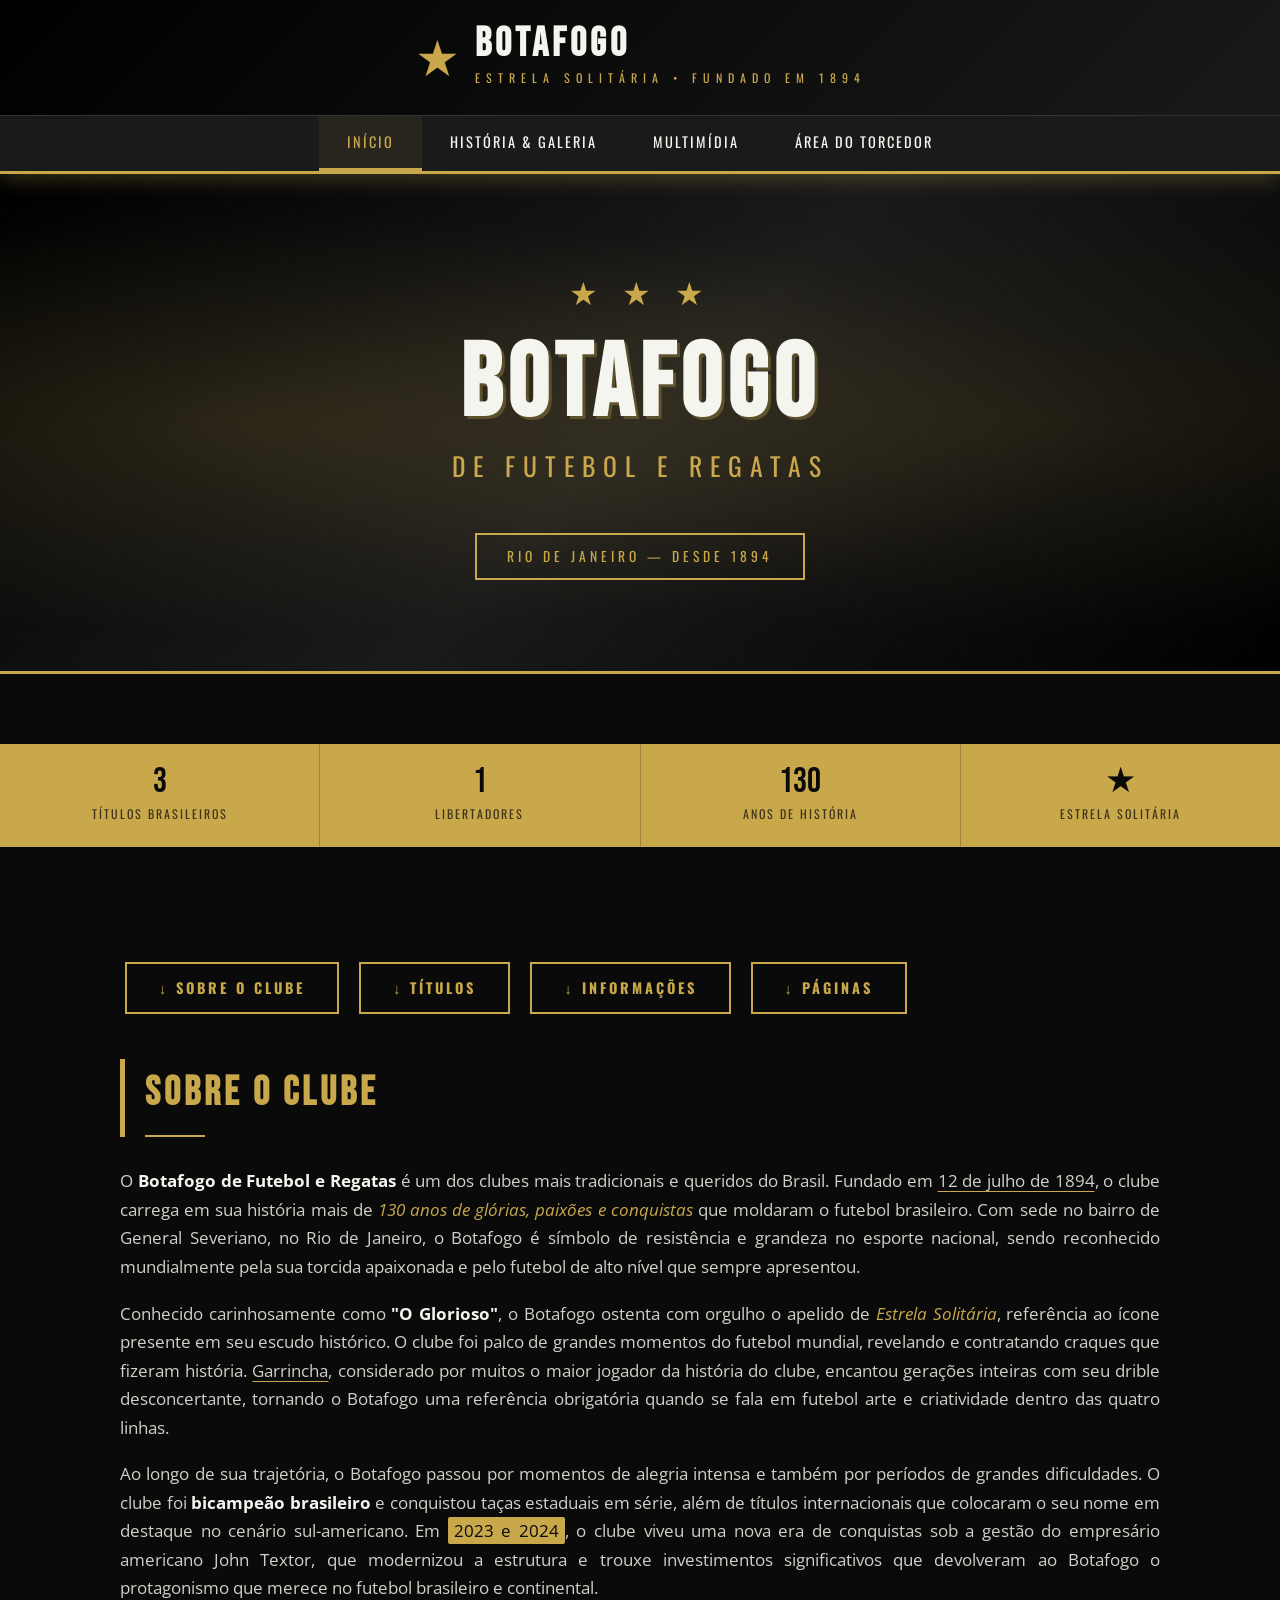
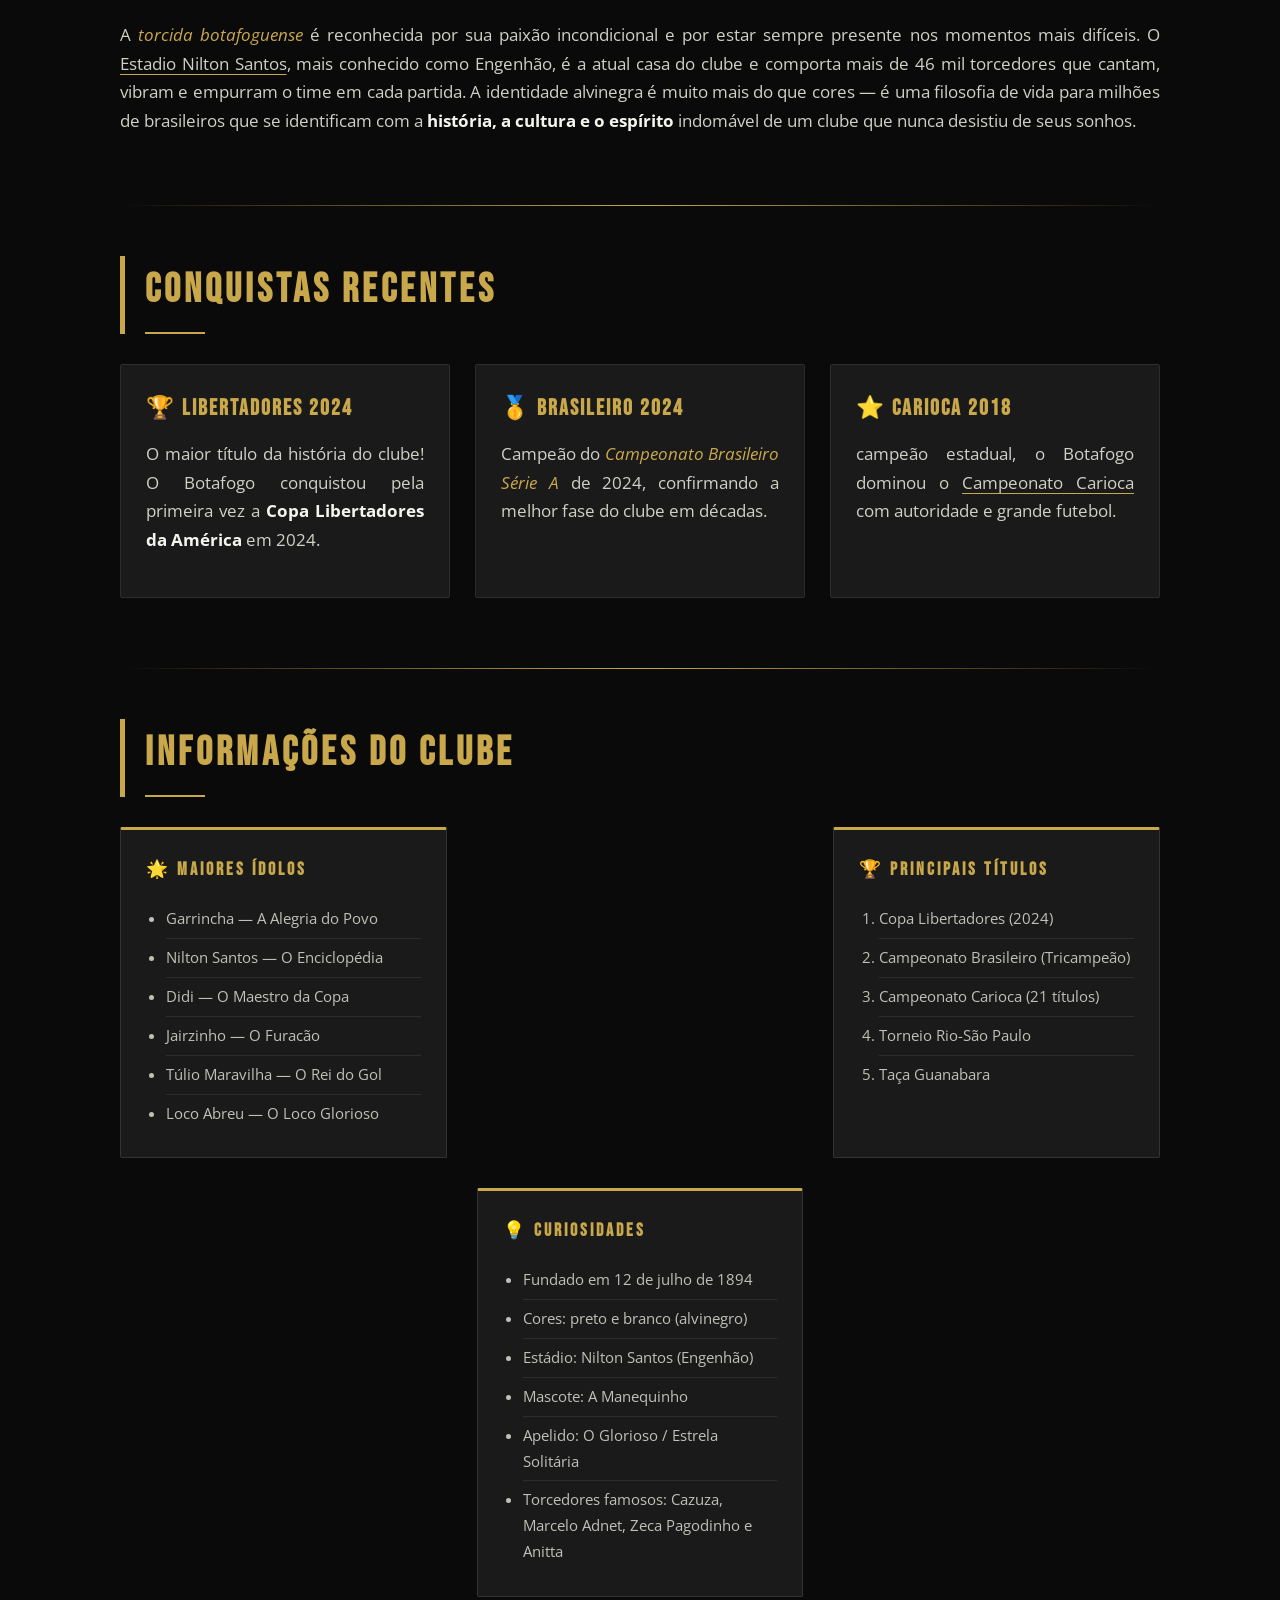
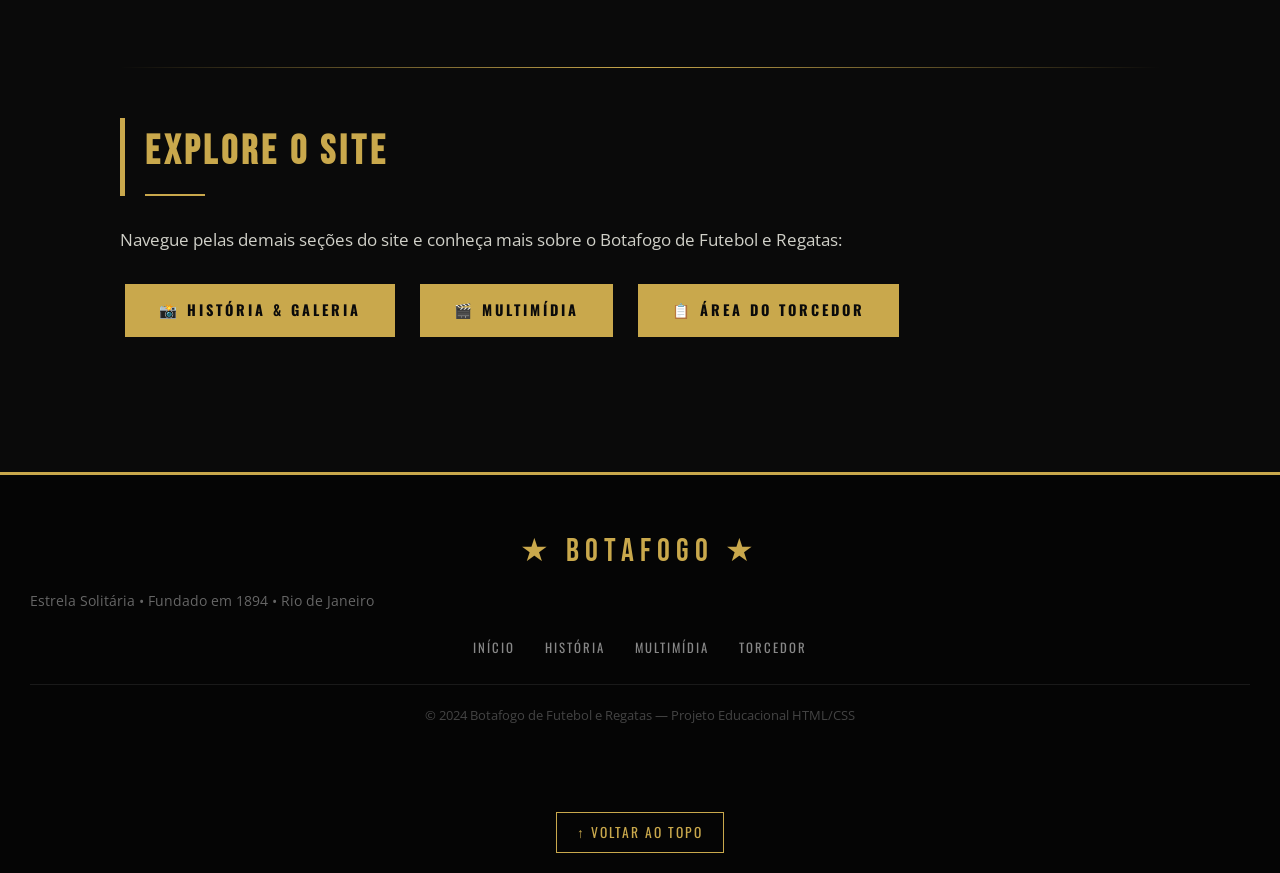
<file: index.html>
<!DOCTYPE html>
<html lang="pt-BR">
<head>
  <meta charset="UTF-8" />
  <meta name="viewport" content="width=device-width, initial-scale=1.0" />
  <title>Botafogo de Futebol e Regatas ⭐ Estrela Solitária</title>
  <link rel="icon" type="image/svg+xml" href="data:image/svg+xml,<svg xmlns='http://www.w3.org/2000/svg' viewBox='0 0 100 100'><text y='.9em' font-size='90'>⭐</text></svg>" />
  <link rel="stylesheet" href="style.css" />
</head>
<body id="topo">

  <!-- HEADER E NAV -->
  <header>
    <div class="header-top">
      <div class="logo-area">
        <div class="logo-estrela">★</div>
        <div class="logo-texto">
          <h1>BOTAFOGO</h1>
          <span>Estrela Solitária • Fundado em 1894</span>
        </div>
      </div>
    </div>
    <nav>
      <ul>
        <li><a href="index.html" class="active">Início</a></li>
        <li><a href="historia.html">História & Galeria</a></li>
        <li><a href="multimidia.html">Multimídia</a></li>
        <li><a href="torcedor.html">Área do Torcedor</a></li>
      </ul>
    </nav>
  </header>

  <!-- HERO / BANNER -->
  <section class="hero">
    <div class="hero-bg"></div>
    <div class="hero-content">
      <div class="hero-estrelas">★ ★ ★</div>
      <h1>BOTAFOGO</h1>
      <h2>DE FUTEBOL E REGATAS</h2>
      <div class="hero-badge">Rio de Janeiro — Desde 1894</div>
    </div>
  </section>

  <!-- STATS BAR -->
  <div class="stats-bar">
    <div class="stat-item">
      <span class="stat-numero">3</span>
      <span class="stat-label">Títulos Brasileiros</span>
    </div>
    <div class="stat-item">
      <span class="stat-numero">1</span>
      <span class="stat-label">Libertadores</span>
    </div>
    <div class="stat-item">
      <span class="stat-numero">130</span>
      <span class="stat-label">Anos de História</span>
    </div>
    <div class="stat-item">
      <span class="stat-numero">★</span>
      <span class="stat-label">Estrela Solitária</span>
    </div>
  </div>

  <!-- CONTEÚDO PRINCIPAL -->
  <main>

    <!-- ÂNCORAS INTERNAS -->
    <div style="display:flex; gap:10px; flex-wrap:wrap; margin-bottom:40px;">
      <a href="#sobre" class="btn btn-outline">↓ Sobre o Clube</a>
      <a href="#titulos" class="btn btn-outline">↓ Títulos</a>
      <a href="#listas" class="btn btn-outline">↓ Informações</a>
      <a href="#acesso" class="btn btn-outline">↓ Páginas</a>
    </div>

    <!-- SEÇÃO SOBRE -->
    <section id="sobre">
      <h2 class="section-title">Sobre o Clube</h2>

      <p>
        O <strong>Botafogo de Futebol e Regatas</strong> é um dos clubes mais tradicionais e
        queridos do Brasil. Fundado em <u>12 de julho de 1894</u>, o clube carrega em sua
        história mais de <em>130 anos de glórias, paixões e conquistas</em> que moldaram
        o futebol brasileiro. Com sede no bairro de General Severiano, no Rio de Janeiro,
        o Botafogo é símbolo de resistência e grandeza no esporte nacional, sendo reconhecido
        mundialmente pela sua torcida apaixonada e pelo futebol de alto nível que sempre apresentou.
      </p>

      <p>
        Conhecido carinhosamente como <strong>"O Glorioso"</strong>, o Botafogo ostenta com
        orgulho o apelido de <em>Estrela Solitária</em>, referência ao ícone presente em seu
        escudo histórico. O clube foi palco de grandes momentos do futebol mundial, revelando
        e contratando craques que fizeram história. <u>Garrincha</u>, considerado por muitos
        o maior jogador da história do clube, encantou gerações inteiras com seu drible
        desconcertante, tornando o Botafogo uma referência obrigatória quando se fala em
        futebol arte e criatividade dentro das quatro linhas.
      </p>

      <p>
        Ao longo de sua trajetória, o Botafogo passou por momentos de alegria intensa e
        também por períodos de grandes dificuldades. O clube foi <strong>bicampeão brasileiro</strong>
        e conquistou taças estaduais em série, além de títulos internacionais que colocaram
        o seu nome em destaque no cenário sul-americano. Em <mark>2023 e 2024</mark>, o clube viveu
        uma nova era de conquistas sob a gestão do empresário americano John Textor, que
        modernizou a estrutura e trouxe investimentos significativos que devolveram ao
        Botafogo o protagonismo que merece no futebol brasileiro e continental.
      </p>

      <p>
        A <em>torcida botafoguense</em> é reconhecida por sua paixão incondicional e por
        estar sempre presente nos momentos mais difíceis. O <u>Estadio Nilton Santos</u>,
        mais conhecido como Engenhão, é a atual casa do clube e comporta mais de 46 mil
        torcedores que cantam, vibram e empurram o time em cada partida. A identidade
        alvinegra é muito mais do que cores — é uma filosofia de vida para milhões de
        brasileiros que se identificam com a <strong>história, a cultura e o espírito</strong>
        indomável de um clube que nunca desistiu de seus sonhos.
      </p>
    </section>

    <div class="divider"></div>

    <!-- TÍTULOS -->
    <section id="titulos">
      <h2 class="section-title">Conquistas Recentes</h2>
      <div class="cards-grid">
        <div class="card">
          <h3>🏆 Libertadores 2024</h3>
          <p>O maior título da história do clube! O Botafogo conquistou pela primeira vez a <strong>Copa Libertadores da América</strong> em 2024.</p>
        </div>
        <div class="card">
          <h3>🥇 Brasileiro 2024</h3>
          <p>Campeão do <em>Campeonato Brasileiro Série A</em> de 2024, confirmando a melhor fase do clube em décadas.</p>
        </div>
        <div class="card">
          <h3>⭐ Carioca 2018</h3>
          <p>campeão estadual, o Botafogo dominou o <u>Campeonato Carioca</u> com autoridade e grande futebol.</p>
        </div>
      </div>
    </section>

    <div class="divider"></div>

    <!-- LISTAS -->
    <section id="listas">
      <h2 class="section-title">Informações do Clube</h2>

      <div class="listas-grid">

        <!-- LISTA 1: Maiores Ídolos -->
        <div class="lista-card">
          <h3>🌟 Maiores Ídolos</h3>
          <ul>
            <li>Garrincha — A Alegria do Povo</li>
            <li>Nilton Santos — O Enciclopédia</li>
            <li>Didi — O Maestro da Copa</li>
            <li>Jairzinho — O Furacão</li>
            <li>Túlio Maravilha — O Rei do Gol</li>
            <li>Loco Abreu — O Loco Glorioso</li>
          </ul>
        </div>

        <br/>

        <!-- LISTA 2: Títulos Mais Importantes (ordenada) -->
        <div class="lista-card">
          <h3>🏆 Principais Títulos</h3>
          <ol>
            <li>Copa Libertadores (2024)</li>
            <li>Campeonato Brasileiro (Tricampeão)</li>
             <li>Campeonato Carioca (21 títulos)</li>
            <li>Torneio Rio-São Paulo</li>
            <li>Taça Guanabara</li>
          </ol>
        </div>

        <br/>

        <!-- LISTA 3: Curiosidades -->
        <div class="lista-card">
          <h3>💡 Curiosidades</h3>
          <ul>
            <li>Fundado em 12 de julho de 1894</li>
            <li>Cores: preto e branco (alvinegro)</li>
            <li>Estádio: Nilton Santos (Engenhão)</li>
            <li>Mascote: A Manequinho</li>
            <li>Apelido: O Glorioso / Estrela Solitária</li>
            <li>Torcedores famosos: Cazuza, Marcelo Adnet,  Zeca Pagodinho e Anitta</li>
          </ul>
        </div>

      </div>
    </section>

    <div class="divider"></div>

    <!-- LINKS PARA OUTRAS PÁGINAS -->
    <section id="acesso">
      <h2 class="section-title">Explore o Site</h2>
      <p>Navegue pelas demais seções do site e conheça mais sobre o Botafogo de Futebol e Regatas:</p>
      <div style="display:flex; gap:15px; flex-wrap:wrap; margin-top:25px;">
        <a href="historia.html" class="btn">📸 História & Galeria</a>
        <a href="multimidia.html" class="btn">🎬 Multimídia</a>
        <a href="torcedor.html" class="btn">📋 Área do Torcedor</a>
      </div>
    </section>

  </main>

  <!-- FOOTER -->
  <footer>
    <div class="footer-logo">★ BOTAFOGO ★</div>
    <p style="color:#666; font-size:0.85rem;">Estrela Solitária • Fundado em 1894 • Rio de Janeiro</p>
    <div class="footer-links">
      <a href="index.html">Início</a>
      <a href="historia.html">História</a>
      <a href="multimidia.html">Multimídia</a>
      <a href="torcedor.html">Torcedor</a>
    </div>
    <div class="footer-copy">
      © 2024 Botafogo de Futebol e Regatas — Projeto Educacional HTML/CSS
    </div>
  </footer>

  <!-- ÂNCORA TOPO -->
  <div style="text-align:center; padding:20px; background:#050505;">
    <a href="#topo" class="ancora-topo">↑ Voltar ao Topo</a>
  </div>

</body>
</html>
</file>
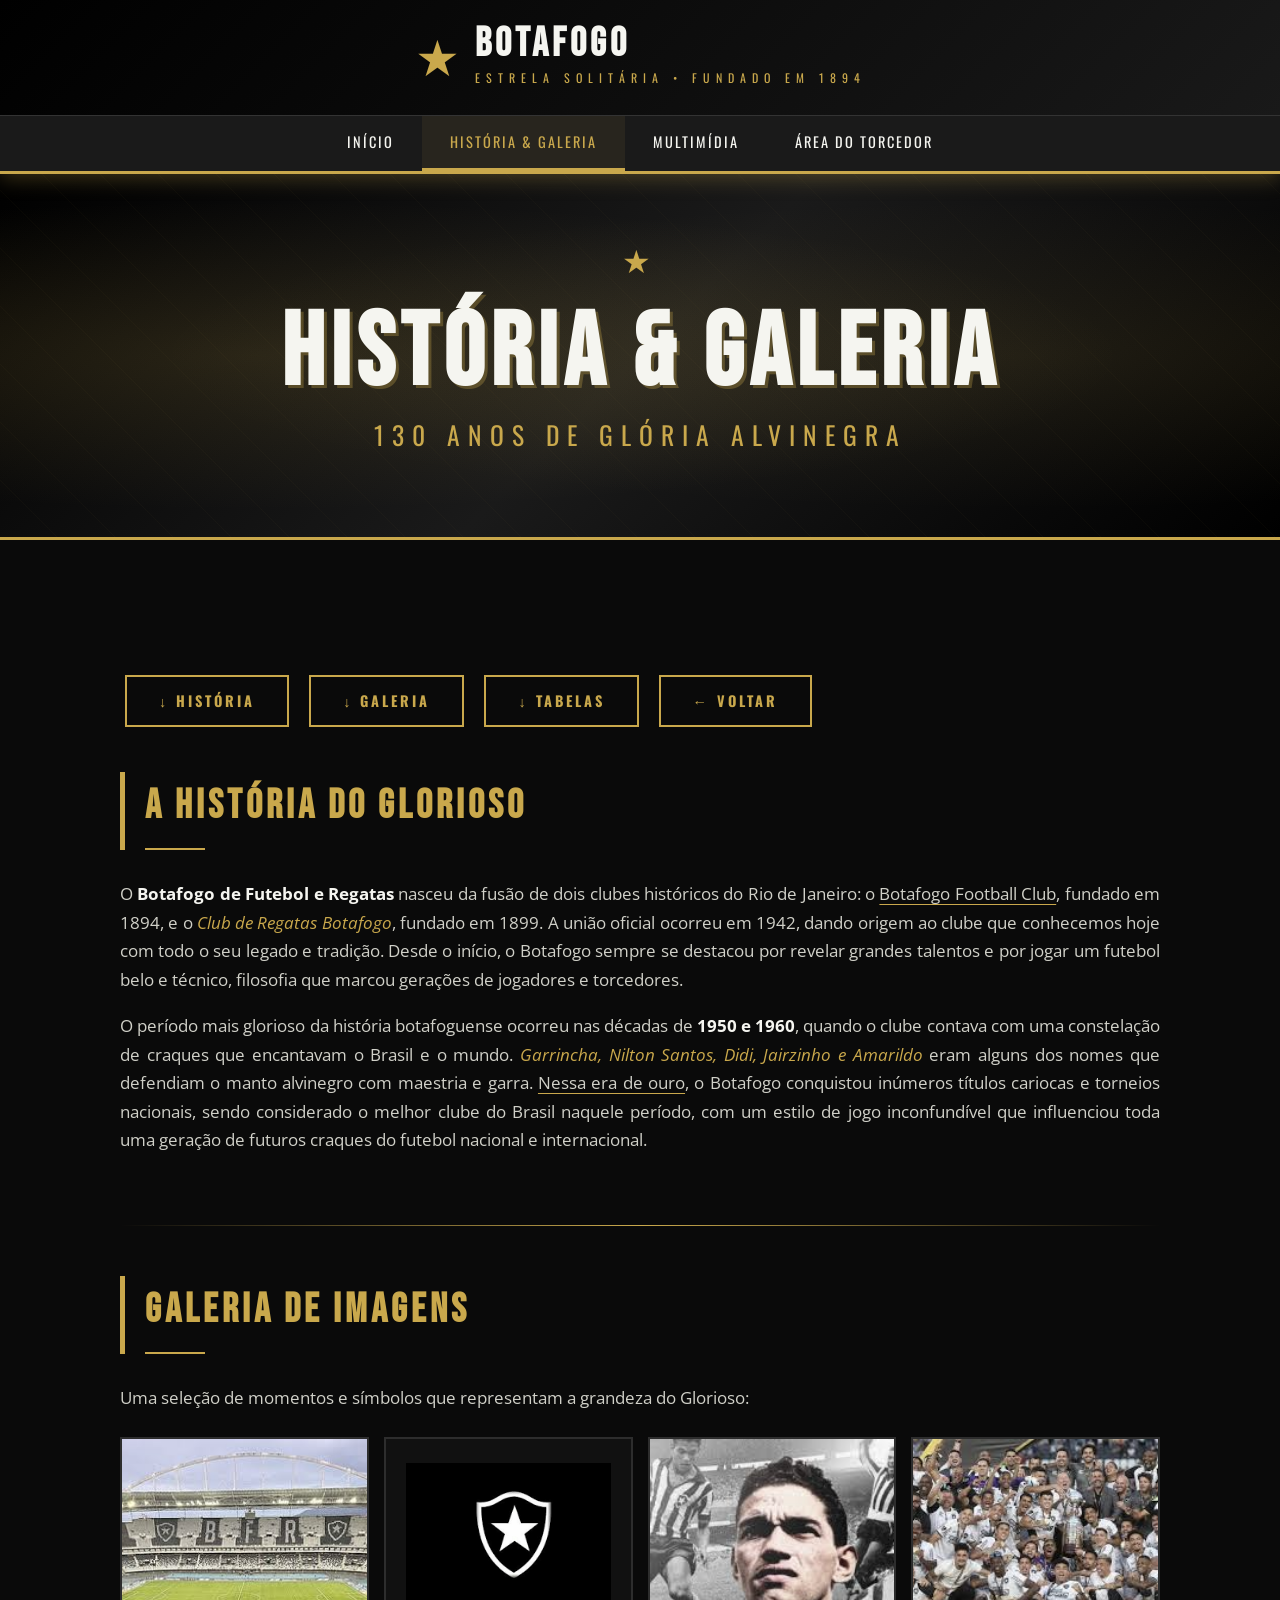
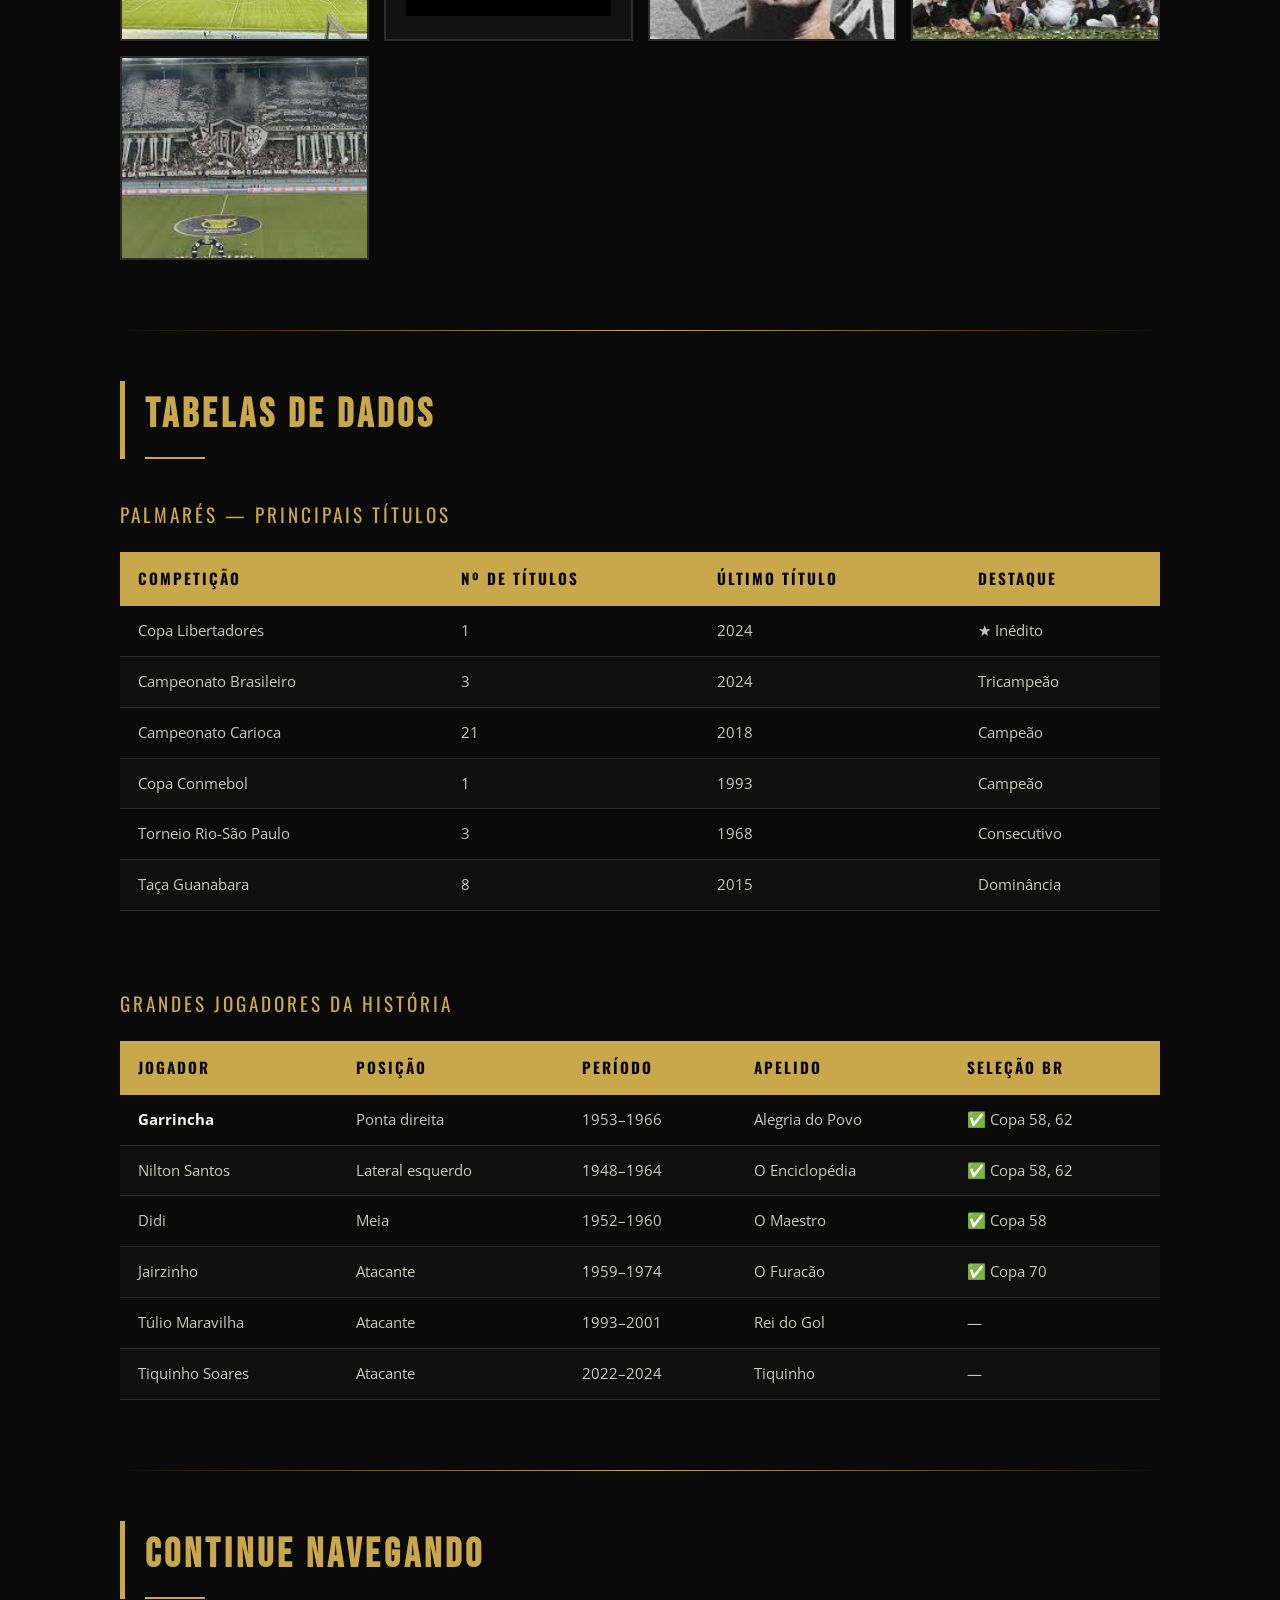
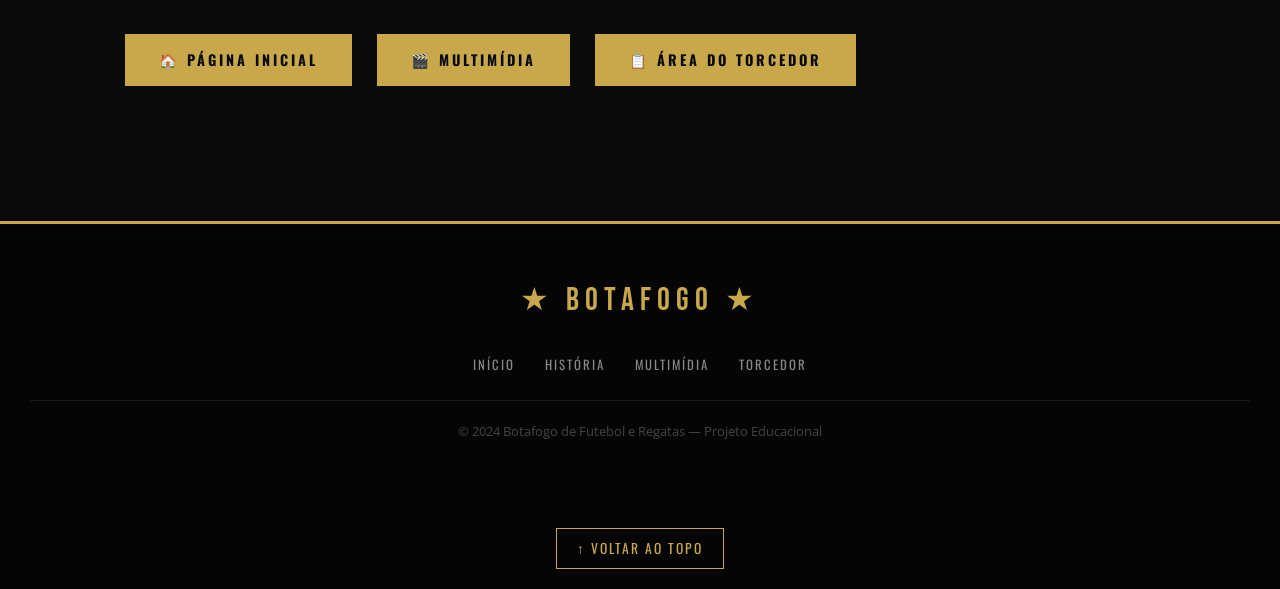
<file: historia.html>
<!DOCTYPE html>
<html lang="pt-BR">
<head>
  <meta charset="UTF-8" />
  <meta name="viewport" content="width=device-width, initial-scale=1.0" />
  <title>Botafogo — História & Galeria ★</title>
  <link rel="icon" type="image/svg+xml" href="data:image/svg+xml,<svg xmlns='http://www.w3.org/2000/svg' viewBox='0 0 100 100'><text y='.9em' font-size='90'>⭐</text></svg>" />
  <link rel="stylesheet" href="style.css" />
</head>
<body id="topo">

  <!-- HEADER E NAV -->
  <header>
    <div class="header-top">
      <div class="logo-area">
        <div class="logo-estrela">★</div>
        <div class="logo-texto">
          <h1>BOTAFOGO</h1>
          <span>Estrela Solitária • Fundado em 1894</span>
        </div>
      </div>
    </div>
    <nav>
      <ul>
        <li><a href="index.html">Início</a></li>
        <li><a href="historia.html" class="active">História & Galeria</a></li>
        <li><a href="multimidia.html">Multimídia</a></li>
        <li><a href="torcedor.html">Área do Torcedor</a></li>
      </ul>
    </nav>
  </header>

  <!-- HERO -->
  <section class="hero" style="min-height:300px;">
    <div class="hero-bg"></div>
    <div class="hero-content">
      <div class="hero-estrelas">★</div>
      <h1>HISTÓRIA &amp; GALERIA</h1>
      <h2>130 ANOS DE GLÓRIA ALVINEGRA</h2>
    </div>
  </section>

  <main>

    <!-- ÂNCORAS -->
    <div style="display:flex; gap:10px; flex-wrap:wrap; margin-bottom:40px;">
      <a href="#historia" class="btn btn-outline">↓ História</a>
      <a href="#galeria" class="btn btn-outline">↓ Galeria</a>
      <a href="#tabelas" class="btn btn-outline">↓ Tabelas</a>
      <a href="index.html" class="btn btn-outline">← Voltar</a>
    </div>

    <!-- HISTÓRIA TEXTUAL -->
    <section id="historia">
      <h2 class="section-title">A História do Glorioso</h2>

      <p>
        O <strong>Botafogo de Futebol e Regatas</strong> nasceu da fusão de dois clubes
        históricos do Rio de Janeiro: o <u>Botafogo Football Club</u>, fundado em 1894, e
        o <em>Club de Regatas Botafogo</em>, fundado em 1899. A união oficial ocorreu em
        1942, dando origem ao clube que conhecemos hoje com todo o seu legado e tradição.
        Desde o início, o Botafogo sempre se destacou por revelar grandes talentos e por
        jogar um futebol belo e técnico, filosofia que marcou gerações de jogadores e torcedores.
      </p>

      <p>
        O período mais glorioso da história botafoguense ocorreu nas décadas de <strong>1950 e 1960</strong>,
        quando o clube contava com uma constelação de craques que encantavam o Brasil e o mundo.
        <em>Garrincha, Nilton Santos, Didi, Jairzinho e Amarildo</em> eram alguns dos nomes que
        defendiam o manto alvinegro com maestria e garra. <u>Nessa era de ouro</u>, o Botafogo
        conquistou inúmeros títulos cariocas e torneios nacionais, sendo considerado o melhor
        clube do Brasil naquele período, com um estilo de jogo inconfundível que influenciou
        toda uma geração de futuros craques do futebol nacional e internacional.
      </p>
    </section>

    <div class="divider"></div>

    <!-- GALERIA DE IMAGENS -->
    <section id="galeria">
      <h2 class="section-title">Galeria de Imagens</h2>
      <p>Uma seleção de momentos e símbolos que representam a grandeza do Glorioso:</p>

      <div class="galeria-grid" style="margin-top:25px;">

        <div class="galeria-item">
          <img
            src="estadio;jpg.jpg"
            alt="Estádio Nilton Santos"
            onerror="this.src='https://via.placeholder.com/400x200/1a1a1a/c9a84c?text=Nilton+Santos'"
          />
          <div class="galeria-caption">Estádio Nilton Santos</div>
        </div>

        <div class="galeria-item">
          <img
            src="escudo.png"
            alt="Escudo Botafogo"
            style="object-fit:contain; background:#111; padding:20px;"
            onerror="this.src='https://via.placeholder.com/400x200/1a1a1a/c9a84c?text=Escudo+BFR'"
          />
          <div class="galeria-caption">Escudo Oficial</div>
        </div>

        <div class="galeria-item">
          <img
            src="mane.jpg"
            alt="Garrincha"
            onerror="this.src='https://via.placeholder.com/400x200/1a1a1a/c9a84c?text=Garrincha'"
          />
          <div class="galeria-caption">Garrincha — A Alegria do Povo</div>
        </div>

        <div class="galeria-item">
          <img
            src="liberta.jpn.jpg"
            alt="Taça Libertadores 2024"
            onerror="this.src='https://via.placeholder.com/400x200/1a1a1a/c9a84c?text=Libertadores+2024'"
          />
          <div class="galeria-caption">Libertadores 2024</div>
        </div>

        <div class="galeria-item">
          <img
            src="torcida.jpg"
            alt="Torcida do Botafogo"
            onerror="this.src='https://via.placeholder.com/400x200/1a1a1a/c9a84c?text=Torcida+Botafogo'"
          />
          <div class="galeria-caption">A Fiel Torcida</div>
        </div>

      </div>
    </section>

    <div class="divider"></div>

    <!-- TABELAS -->
    <section id="tabelas">
      <h2 class="section-title">Tabelas de Dados</h2>

      <!-- TABELA 1: Palmares -->
      <div class="tabela-wrapper">
        <table>
          <caption>Palmarés — Principais Títulos</caption>
          <thead>
            <tr>
              <th>Competição</th>
              <th>Nº de Títulos</th>
              <th>Último Título</th>
              <th>Destaque</th>
            </tr>
          </thead>
          <tbody>
            <tr>
              <td>Copa Libertadores</td>
              <td>1</td>
              <td>2024</td>
              <td>★ Inédito</td>
            </tr>
            <tr>
              <td>Campeonato Brasileiro</td>
              <td>3</td>
              <td>2024</td>
              <td>Tricampeão</td>
            </tr>
            <tr>
              <td>Campeonato Carioca</td>
              <td>21</td>
              <td>2018</td>
              <td>Campeão</td>
            </tr>
            <tr>
              <td>Copa Conmebol</td>
              <td>1</td>
              <td>1993</td>
              <td>Campeão</td>
            </tr>
            <tr>
              <td>Torneio Rio-São Paulo</td>
              <td>3</td>
              <td>1968</td>
              <td>Consecutivo</td>
            </tr>
            <tr>
              <td>Taça Guanabara</td>
              <td>8</td>
              <td>2015</td>
              <td>Dominância</td>
            </tr>
          </tbody>
        </table>
      </div>

      <br/>

      <!-- TABELA 2: Grandes Jogadores -->
      <div class="tabela-wrapper">
        <table>
          <caption>Grandes Jogadores da História</caption>
          <thead>
            <tr>
              <th>Jogador</th>
              <th>Posição</th>
              <th>Período</th>
              <th>Apelido</th>
              <th>Seleção BR</th>
            </tr>
          </thead>
          <tbody>
            <tr>
              <td><strong>Garrincha</strong></td>
              <td>Ponta direita</td>
              <td>1953–1966</td>
              <td>Alegria do Povo</td>
              <td>✅ Copa 58, 62</td>
            </tr>
            <tr>
              <td>Nilton Santos</td>
              <td>Lateral esquerdo</td>
              <td>1948–1964</td>
              <td>O Enciclopédia</td>
              <td>✅ Copa 58, 62</td>
            </tr>
            <tr>
              <td>Didi</td>
              <td>Meia</td>
              <td>1952–1960</td>
              <td>O Maestro</td>
              <td>✅ Copa 58</td>
            </tr>
            <tr>
              <td>Jairzinho</td>
              <td>Atacante</td>
              <td>1959–1974</td>
              <td>O Furacão</td>
              <td>✅ Copa 70</td>
            </tr>
            <tr>
              <td>Túlio Maravilha</td>
              <td>Atacante</td>
              <td>1993–2001</td>
              <td>Rei do Gol</td>
              <td>—</td>
            </tr>
            <tr>
              <td>Tiquinho Soares</td>
              <td>Atacante</td>
              <td>2022–2024</td>
              <td>Tiquinho</td>
              <td>—</td>
            </tr>
          </tbody>
        </table>
      </div>
    </section>

    <div class="divider"></div>

    <!-- LINKS PARA OUTRAS PÁGINAS -->
    <section>
      <h2 class="section-title">Continue Navegando</h2>
      <div style="display:flex; gap:15px; flex-wrap:wrap;">
        <a href="index.html" class="btn">🏠 Página Inicial</a>
        <a href="multimidia.html" class="btn">🎬 Multimídia</a>
        <a href="torcedor.html" class="btn">📋 Área do Torcedor</a>
      </div>
    </section>

  </main>

  <footer>
    <div class="footer-logo">★ BOTAFOGO ★</div>
    <div class="footer-links">
      <a href="index.html">Início</a>
      <a href="historia.html">História</a>
      <a href="multimidia.html">Multimídia</a>
      <a href="torcedor.html">Torcedor</a>
    </div>
    <div class="footer-copy">© 2024 Botafogo de Futebol e Regatas — Projeto Educacional</div>
  </footer>

  <div style="text-align:center; padding:20px; background:#050505;">
    <a href="#topo" class="ancora-topo">↑ Voltar ao Topo</a>
  </div>

</body>
</html>
</file>
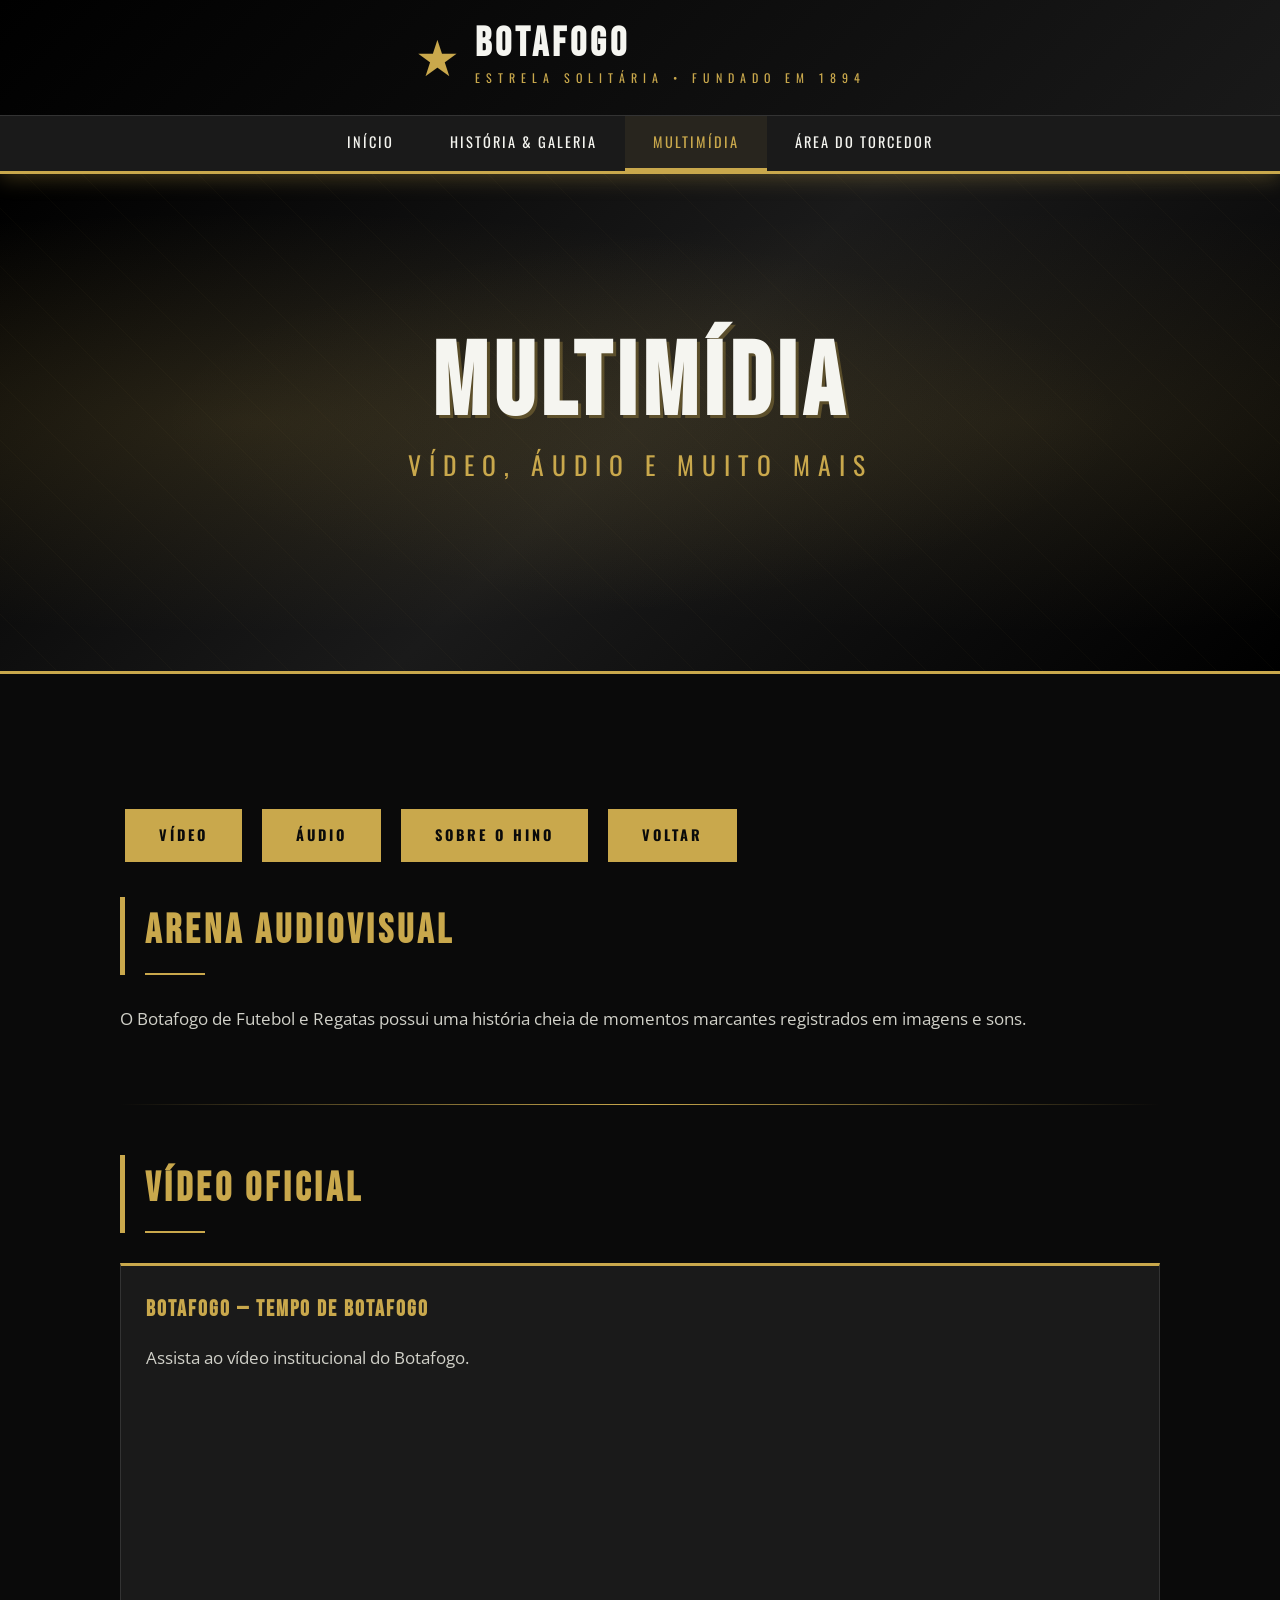
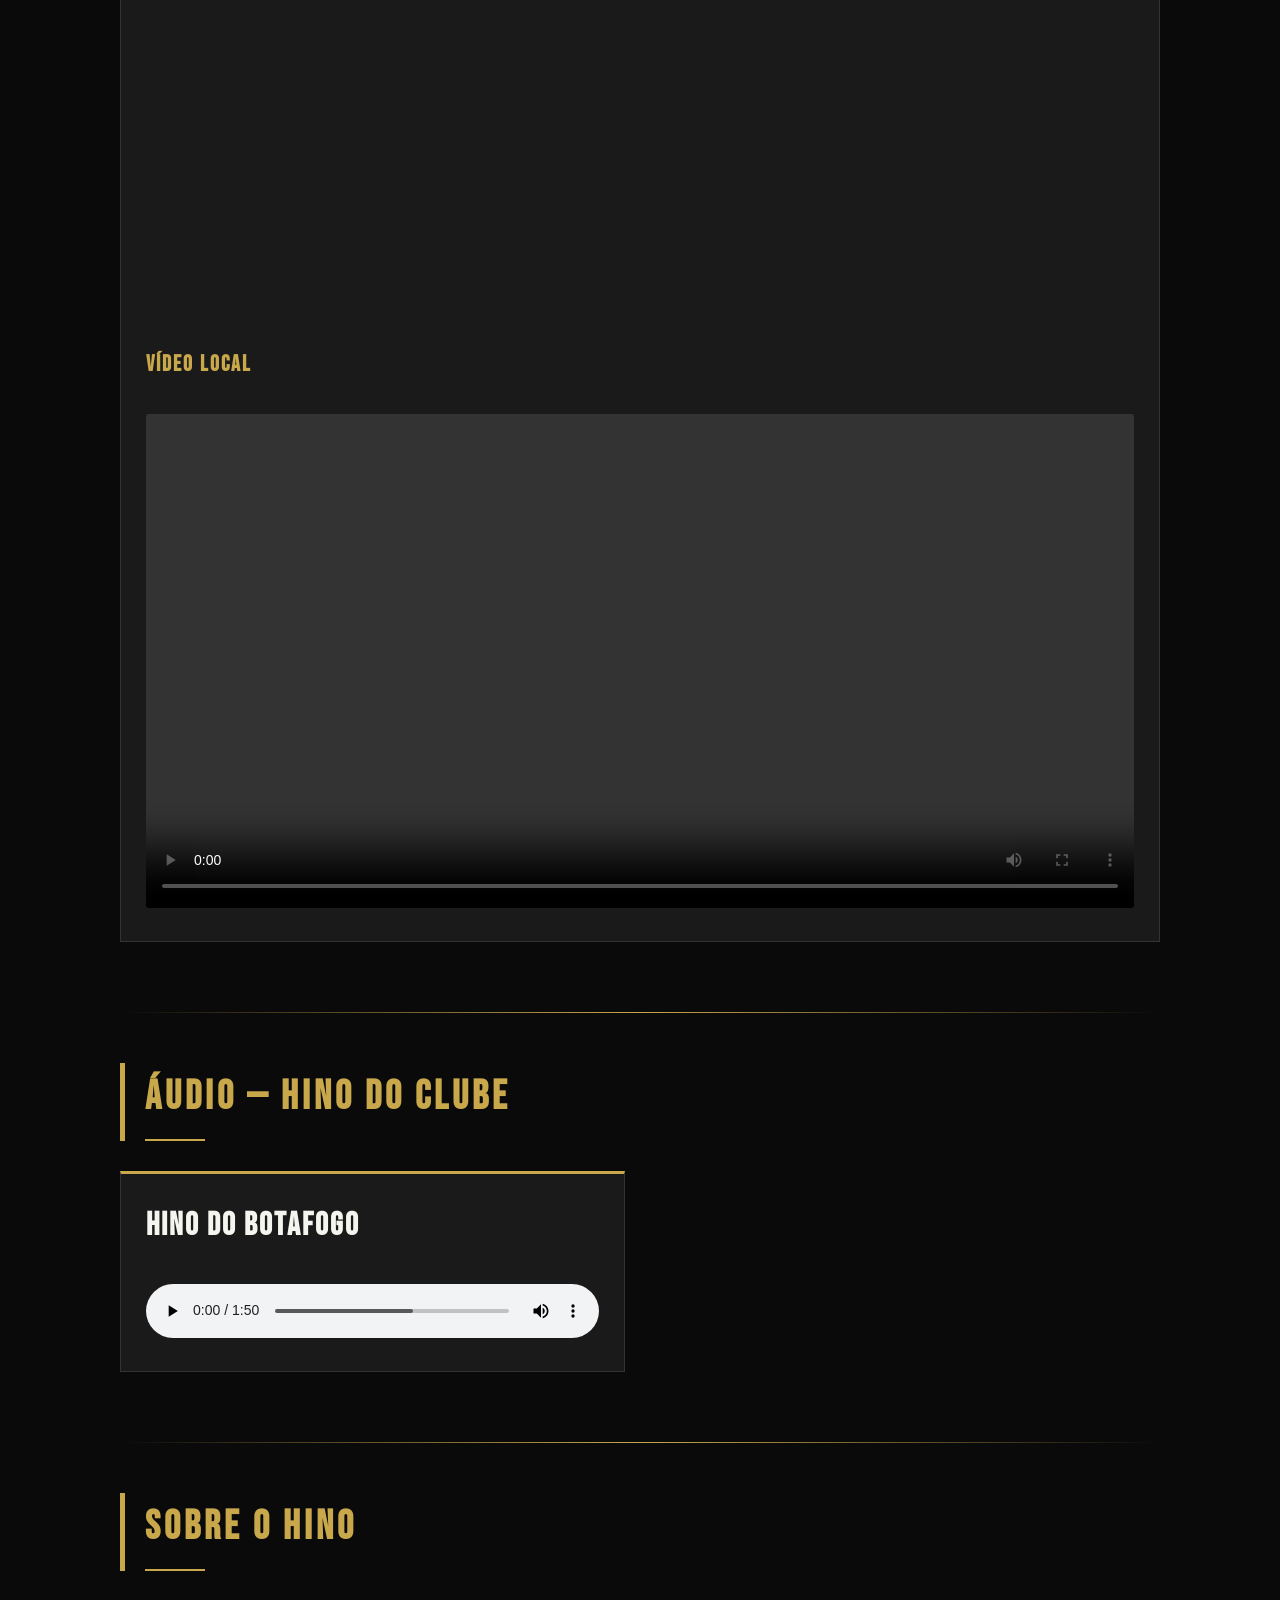
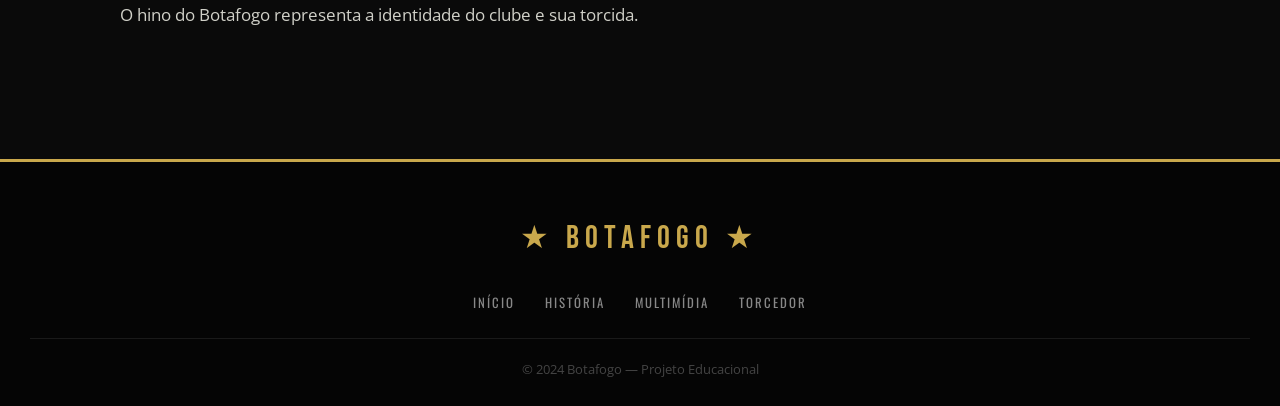
<file: multimidia.html>
<!DOCTYPE html>
<html lang="pt-BR">
<head>
  <meta charset="UTF-8" />
  <meta name="viewport" content="width=device-width, initial-scale=1.0" />
  <title>Botafogo — Multimídia</title>

  <link rel="stylesheet" href="style.css" />
</head>

<body id="topo">

<header>
  <div class="header-top">
    <div class="logo-area">
      <div class="logo-estrela">★</div>
      <div class="logo-texto">
        <h1>BOTAFOGO</h1>
        <span>Estrela Solitária • Fundado em 1894</span>
      </div>
    </div>
  </div>

  <nav>
    <ul>
      <li><a href="index.html">Início</a></li>
      <li><a href="historia.html">História & Galeria</a></li>
      <li><a href="multimidia.html" class="active">Multimídia</a></li>
      <li><a href="torcedor.html">Área do Torcedor</a></li>
    </ul>
  </nav>
</header>

<section class="hero">
  <div class="hero-bg"></div>

  <div class="hero-content">
    <h1>MULTIMÍDIA</h1>
    <h2>VÍDEO, ÁUDIO E MUITO MAIS</h2>
  </div>
</section>

<main>

<div class="ancoras">
  <a href="#video-section" class="btn">Vídeo</a>
  <a href="#audio-section" class="btn">Áudio</a>
  <a href="#hino" class="btn">Sobre o Hino</a>
  <a href="index.html" class="btn">Voltar</a>
</div>

<section>

<h2 class="section-title">Arena Audiovisual</h2>

<p>
O Botafogo de Futebol e Regatas possui uma história cheia de momentos
marcantes registrados em imagens e sons.
</p>

</section>

<div class="divider"></div>

<!-- VIDEO -->

<section id="video-section">

<h2 class="section-title">Vídeo Oficial</h2>

<div class="media-card">

<h3>Botafogo — Tempo de Botafogo</h3>

<p>
Assista ao vídeo institucional do Botafogo.
</p>

<div class="video-container">

<iframe width="560" height="315"
src="https://www.youtube.com/embed/eMrMZjgBn8c?start=1"
frameborder="0"
allowfullscreen>
</iframe>

</div>

<h3>Vídeo Local</h3>

<video controls>

<source src="video-local.mp4" type="video/mp4">

Seu navegador não suporta vídeo.

</video>

</div>

</section>

<div class="divider"></div>

<!-- AUDIO -->

<section id="audio-section">

<h2 class="section-title">Áudio — Hino do Clube</h2>

<div class="media-container">

<div class="media-card">

<h2>Hino do Botafogo</h2>

<audio controls>
    <source src="hino-botafogo.mp3" type="audio/mpeg">
    Seu navegador não suporta áudio
</audio>

</div>

</div>

</section>

<div class="divider"></div>

<!-- SOBRE O HINO -->

<section id="hino">

<h2 class="section-title">Sobre o Hino</h2>

<p>
O hino do Botafogo representa a identidade do clube e sua torcida.
</p>

</section>

</main>

<footer>

<div class="footer-logo">
★ BOTAFOGO ★
</div>

<div class="footer-links">
<a href="index.html">Início</a>
<a href="historia.html">História</a>
<a href="multimidia.html">Multimídia</a>
<a href="torcedor.html">Torcedor</a>
</div>

<div class="footer-copy">
© 2024 Botafogo — Projeto Educacional
</div>

</footer>


</body>
</html>
</file>
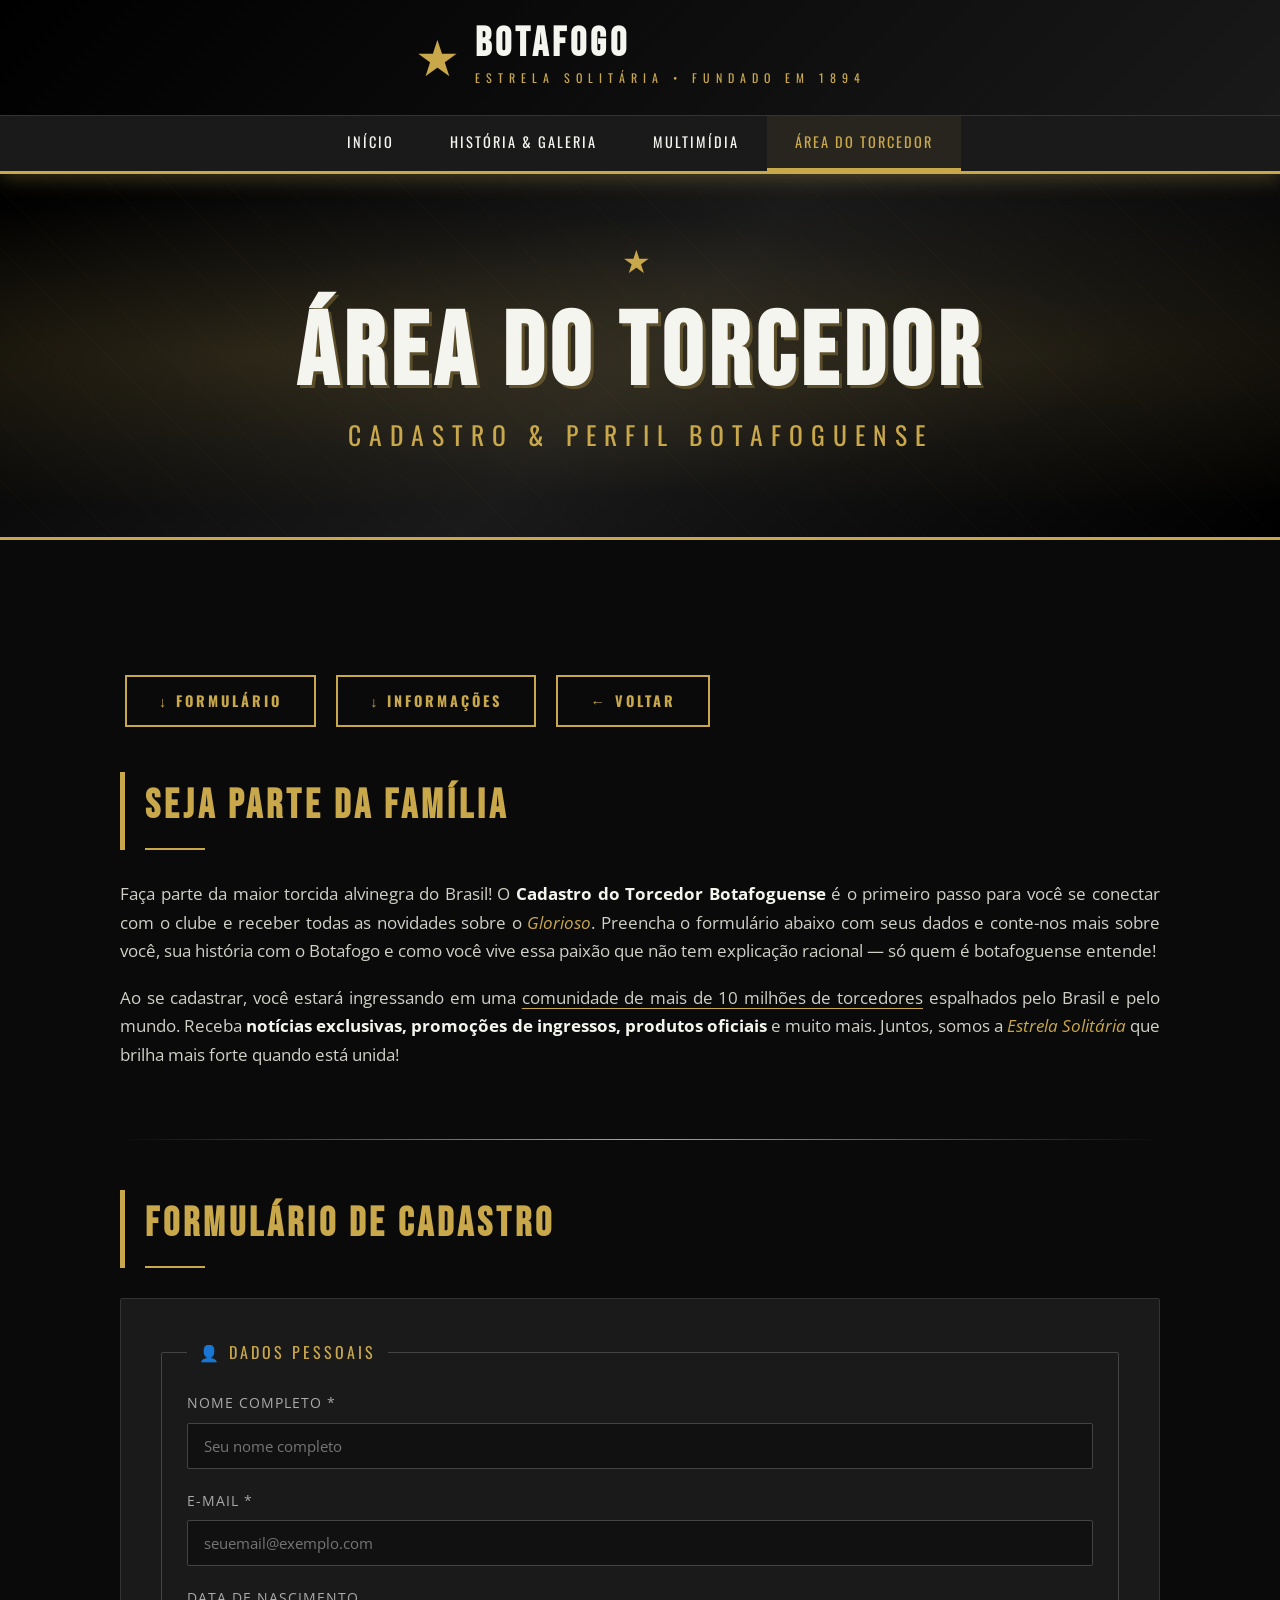
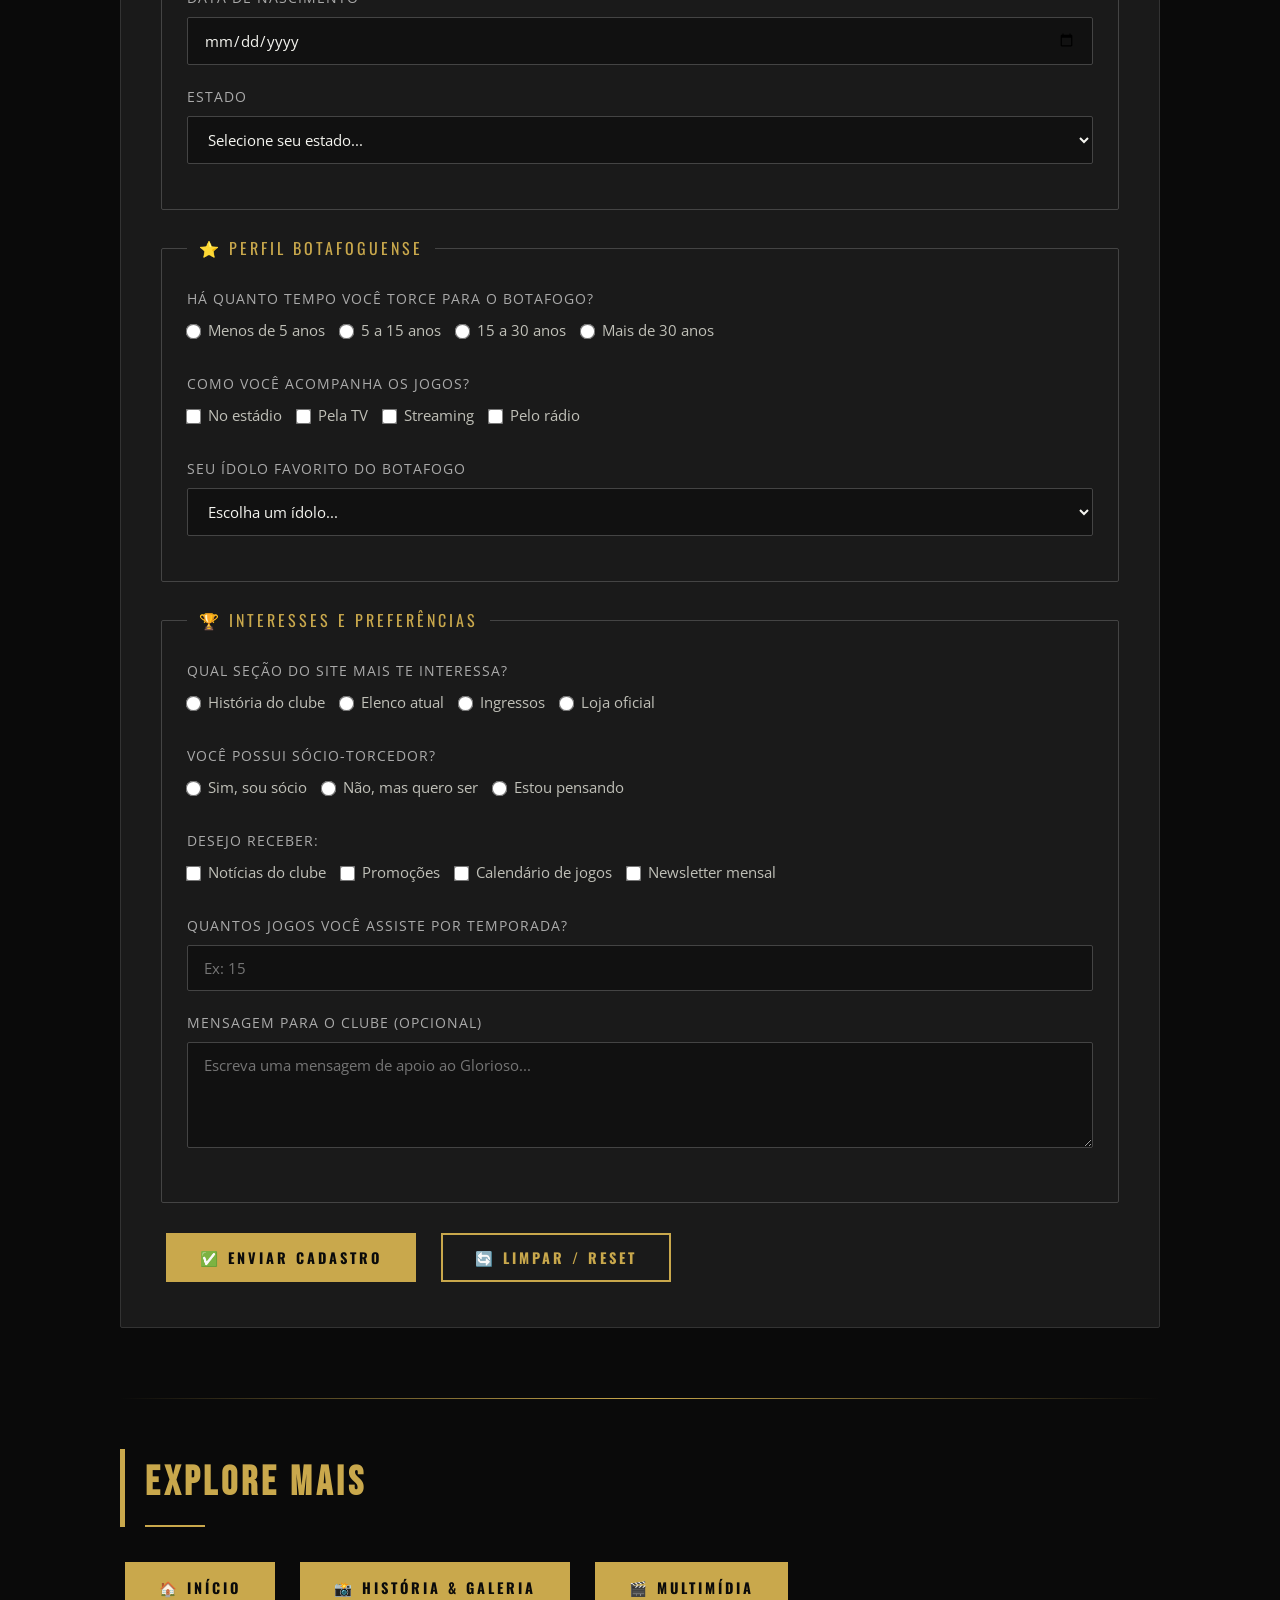
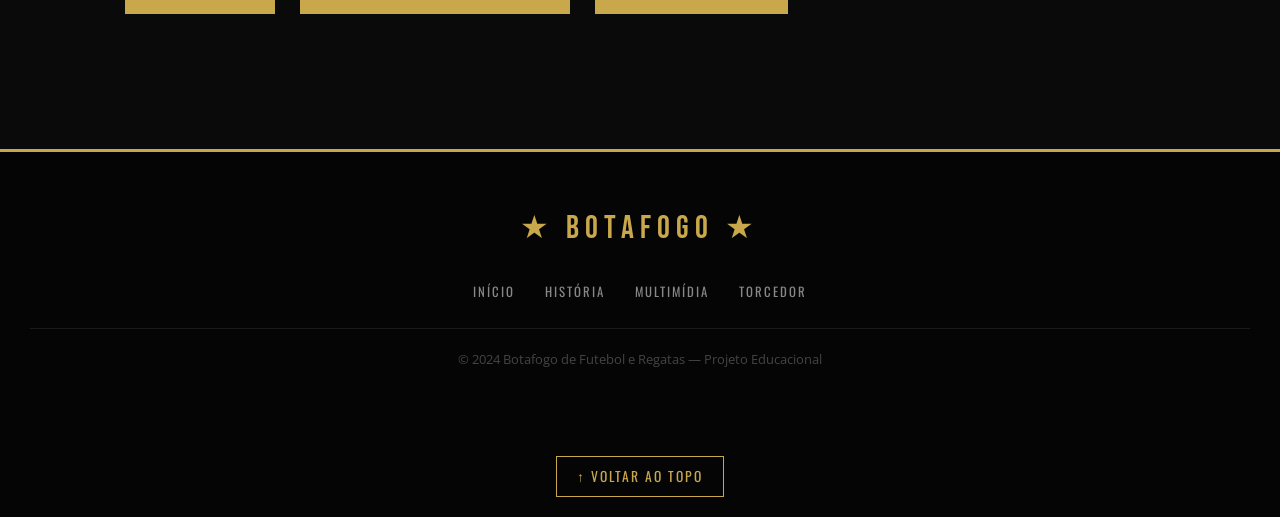
<file: torcedor.html>
<!DOCTYPE html>
<html lang="pt-BR">
<head>
  <meta charset="UTF-8" />
  <meta name="viewport" content="width=device-width, initial-scale=1.0" />
  <title>Botafogo — Área do Torcedor ★</title>
  <link rel="icon" type="image/svg+xml" href="data:image/svg+xml,<svg xmlns='http://www.w3.org/2000/svg' viewBox='0 0 100 100'><text y='.9em' font-size='90'>⭐</text></svg>" />
  <link rel="stylesheet" href="style.css" />
</head>
<body id="topo">

  <!-- HEADER E NAV -->
  <header>
    <div class="header-top">
      <div class="logo-area">
        <div class="logo-estrela">★</div>
        <div class="logo-texto">
          <h1>BOTAFOGO</h1>
          <span>Estrela Solitária • Fundado em 1894</span>
        </div>
      </div>
    </div>
    <nav>
      <ul>
        <li><a href="index.html">Início</a></li>
        <li><a href="historia.html">História & Galeria</a></li>
        <li><a href="multimidia.html">Multimídia</a></li>
        <li><a href="torcedor.html" class="active">Área do Torcedor</a></li>
      </ul>
    </nav>
  </header>

  <!-- HERO -->
  <section class="hero" style="min-height:280px;">
    <div class="hero-bg"></div>
    <div class="hero-content">
      <div class="hero-estrelas">★</div>
      <h1>ÁREA DO TORCEDOR</h1>
      <h2>CADASTRO & PERFIL BOTAFOGUENSE</h2>
    </div>
  </section>

  <main>

    <!-- ÂNCORAS -->
    <div style="display:flex; gap:10px; flex-wrap:wrap; margin-bottom:40px;">
      <a href="#cadastro" class="btn btn-outline">↓ Formulário</a>
      <a href="#informacoes" class="btn btn-outline">↓ Informações</a>
      <a href="index.html" class="btn btn-outline">← Voltar</a>
    </div>

    <!-- INTRO -->
    <section id="informacoes">
      <h2 class="section-title">Seja Parte da Família</h2>
      <p>
        Faça parte da maior torcida alvinegra do Brasil! O <strong>Cadastro do Torcedor
        Botafoguense</strong> é o primeiro passo para você se conectar com o clube e receber
        todas as novidades sobre o <em>Glorioso</em>. Preencha o formulário abaixo com seus
        dados e conte-nos mais sobre você, sua história com o Botafogo e como você vive
        essa paixão que não tem explicação racional — só quem é botafoguense entende!
      </p>
      <p>
        Ao se cadastrar, você estará ingressando em uma <u>comunidade de mais de 10 milhões
        de torcedores</u> espalhados pelo Brasil e pelo mundo. Receba <strong>notícias exclusivas,
        promoções de ingressos, produtos oficiais</strong> e muito mais. Juntos, somos a
        <em>Estrela Solitária</em> que brilha mais forte quando está unida!
      </p>
    </section>

    <div class="divider"></div>

    <!-- FORMULÁRIO COMPLETO -->
    <section id="cadastro">
      <h2 class="section-title">Formulário de Cadastro</h2>

      <div class="form-container">
        <form action="#" method="post" id="formTorcedor">

          <!-- FIELDSET 1: DADOS PESSOAIS -->
          <fieldset>
            <legend>👤 Dados Pessoais</legend>

            <div class="form-group">
              <label for="nome">Nome Completo *</label>
              <input type="text" id="nome" name="nome" placeholder="Seu nome completo" required />
            </div>

            <div class="form-group">
              <label for="email">E-mail *</label>
              <input type="email" id="email" name="email" placeholder="seuemail@exemplo.com" required />
            </div>

            <div class="form-group">
              <label for="nascimento">Data de Nascimento</label>
              <input type="date" id="nascimento" name="nascimento" />
            </div>

            <div class="form-group">
              <label for="estado">Estado</label>
              <select id="estado" name="estado">
                <option value="">Selecione seu estado...</option>
                <option value="RJ">Rio de Janeiro</option>
                <option value="SP">São Paulo</option>
                <option value="MG">Minas Gerais</option>
                <option value="BA">Bahia</option>
                <option value="RS">Rio Grande do Sul</option>
                <option value="outros">Outro estado</option>
              </select>
            </div>
          </fieldset>

          <!-- FIELDSET 2: PERFIL TORCEDOR -->
          <fieldset>
            <legend>⭐ Perfil Botafoguense</legend>

            <div class="form-group">
              <label>Há quanto tempo você torce para o Botafogo?</label>
              <div class="radio-group">
                <label><input type="radio" name="tempo" value="menos5" /> Menos de 5 anos</label>
                <label><input type="radio" name="tempo" value="5a15" /> 5 a 15 anos</label>
                <label><input type="radio" name="tempo" value="15a30" /> 15 a 30 anos</label>
                <label><input type="radio" name="tempo" value="mais30" /> Mais de 30 anos</label>
              </div>
            </div>

            <div class="form-group">
              <label>Como você acompanha os jogos?</label>
              <div class="checkbox-group">
                <label><input type="checkbox" name="acompanha" value="estadio" /> No estádio</label>
                <label><input type="checkbox" name="acompanha" value="tv" /> Pela TV</label>
                <label><input type="checkbox" name="acompanha" value="streaming" /> Streaming</label>
                <label><input type="checkbox" name="acompanha" value="radio" /> Pelo rádio</label>
              </div>
            </div>

            <div class="form-group">
              <label for="idolo">Seu ídolo favorito do Botafogo</label>
              <select id="idolo" name="idolo">
                <option value="">Escolha um ídolo...</option>
                <option value="garrincha">Garrincha</option>
                <option value="nilton">Nilton Santos</option>
                <option value="didi">Didi</option>
                <option value="jairzinho">Jairzinho</option>
                <option value="tulio">Túlio Maravilha</option>
                <option value="tiquinho">Tiquinho Soares</option>
                <option value="outro">Outro</option>
              </select>
            </div>
          </fieldset>

          <!-- FIELDSET 3: INTERESSES -->
          <fieldset>
            <legend>🏆 Interesses e Preferências</legend>

            <div class="form-group">
              <label>Qual seção do site mais te interessa?</label>
              <div class="radio-group">
                <label><input type="radio" name="interesse" value="historia" /> História do clube</label>
                <label><input type="radio" name="interesse" value="elenco" /> Elenco atual</label>
                <label><input type="radio" name="interesse" value="ingressos" /> Ingressos</label>
                <label><input type="radio" name="interesse" value="loja" /> Loja oficial</label>
              </div>
            </div>

            <div class="form-group">
              <label>Você possui sócio-torcedor?</label>
              <div class="radio-group">
                <label><input type="radio" name="socio" value="sim" /> Sim, sou sócio</label>
                <label><input type="radio" name="socio" value="nao" /> Não, mas quero ser</label>
                <label><input type="radio" name="socio" value="talvez" /> Estou pensando</label>
              </div>
            </div>

            <div class="form-group">
              <label>Desejo receber:</label>
              <div class="checkbox-group">
                <label><input type="checkbox" name="receber" value="noticias" /> Notícias do clube</label>
                <label><input type="checkbox" name="receber" value="promocoes" /> Promoções</label>
                <label><input type="checkbox" name="receber" value="jogos" /> Calendário de jogos</label>
                <label><input type="checkbox" name="receber" value="newsletter" /> Newsletter mensal</label>
              </div>
            </div>

            <div class="form-group">
              <label for="qtd-jogos">Quantos jogos você assiste por temporada?</label>
              <input type="number" id="qtd-jogos" name="qtd-jogos" min="0" max="100" placeholder="Ex: 15" />
            </div>

            <div class="form-group">
              <label for="mensagem">Mensagem para o clube (opcional)</label>
              <textarea id="mensagem" name="mensagem" rows="4"
                placeholder="Escreva uma mensagem de apoio ao Glorioso..."></textarea>
            </div>
          </fieldset>

          <!-- BOTÕES -->
          <div class="form-actions">
            <button type="submit" class="btn">✅ Enviar Cadastro</button>
            <button type="reset" class="btn btn-outline">🔄 Limpar / Reset</button>
          </div>

        </form>
      </div>
    </section>

    <div class="divider"></div>

    <!-- LINKS -->
    <section>
      <h2 class="section-title">Explore Mais</h2>
      <div style="display:flex; gap:15px; flex-wrap:wrap;">
        <a href="index.html" class="btn">🏠 Início</a>
        <a href="historia.html" class="btn">📸 História & Galeria</a>
        <a href="multimidia.html" class="btn">🎬 Multimídia</a>
      </div>
    </section>

  </main>

  <footer>
    <div class="footer-logo">★ BOTAFOGO ★</div>
    <div class="footer-links">
      <a href="index.html">Início</a>
      <a href="historia.html">História</a>
      <a href="multimidia.html">Multimídia</a>
      <a href="torcedor.html">Torcedor</a>
    </div>
    <div class="footer-copy">© 2024 Botafogo de Futebol e Regatas — Projeto Educacional</div>
  </footer>

  <div style="text-align:center; padding:20px; background:#050505;">
    <a href="#topo" class="ancora-topo">↑ Voltar ao Topo</a>
  </div>

  <script>
    document.getElementById('formTorcedor').addEventListener('submit', function(e) {
      e.preventDefault();
      alert('✅ Cadastro enviado com sucesso! Bem-vindo à família botafoguense! ⭐');
    });
  </script>

</body>
</html>
</file>
<file: style.css>
/* =========================================
   BOTAFOGO DE FUTEBOL E REGATAS - CSS
   ========================================= */

@import url('https://fonts.googleapis.com/css2?family=Bebas+Neue&family=Oswald:wght@400;600;700&family=Open+Sans:ital,wght@0,400;0,600;1,400&display=swap');

:root {
  --preto: #0a0a0a;
  --branco: #f5f5f0;
  --dourado: #c9a84c;
  --cinza-escuro: #1a1a1a;
  --cinza-medio: #2d2d2d;
  --cinza-claro: #555;
  --estrela: #c9a84c;
}

* {
  margin: 0;
  padding: 0;
  box-sizing: border-box;
}

html {
  scroll-behavior: smooth;
}

body {
  font-family: 'Open Sans', sans-serif;
  background-color: var(--preto);
  color: var(--branco);
  line-height: 1.7;
}

/* ===== HEADER & NAV ===== */
header {
  background: linear-gradient(135deg, #000000 0%, #1a1a1a 100%);
  border-bottom: 3px solid var(--dourado);
  position: sticky;
  top: 0;
  z-index: 1000;
  box-shadow: 0 4px 20px rgba(201, 168, 76, 0.3);
}

.header-top {
  display: flex;
  align-items: center;
  justify-content: center;
  padding: 15px 40px;
  gap: 20px;
  border-bottom: 1px solid #333;
}

.logo-area {
  display: flex;
  align-items: center;
  gap: 15px;
}

.logo-estrela {
  font-size: 50px;
  color: var(--dourado);
  animation: brilho 2s infinite alternate;
}

@keyframes brilho {
  from { text-shadow: 0 0 5px var(--dourado); }
  to { text-shadow: 0 0 25px var(--dourado), 0 0 50px rgba(201,168,76,0.5); }
}

.logo-texto h1 {
  font-family: 'Bebas Neue', cursive;
  font-size: 2.5rem;
  color: var(--branco);
  letter-spacing: 4px;
  line-height: 1;
}

.logo-texto span {
  font-family: 'Oswald', sans-serif;
  font-size: 0.75rem;
  color: var(--dourado);
  letter-spacing: 6px;
  text-transform: uppercase;
}

nav {
  background: var(--cinza-escuro);
}

nav ul {
  list-style: none;
  display: flex;
  justify-content: center;
  gap: 0;
  padding: 0;
}

nav ul li a {
  display: block;
  padding: 14px 28px;
  color: var(--branco);
  text-decoration: none;
  font-family: 'Oswald', sans-serif;
  font-size: 0.9rem;
  letter-spacing: 2px;
  text-transform: uppercase;
  transition: all 0.3s ease;
  border-bottom: 3px solid transparent;
}

nav ul li a:hover,
nav ul li a.active {
  color: var(--dourado);
  border-bottom: 3px solid var(--dourado);
  background: rgba(201, 168, 76, 0.08);
}

/* ===== HERO / BANNER ===== */
.hero {
  position: relative;
  min-height: 500px;
  display: flex;
  align-items: center;
  justify-content: center;
  overflow: hidden;
  background: linear-gradient(135deg, #000 0%, #1a1a1a 50%, #000 100%);
  border-bottom: 3px solid var(--dourado);
}

.hero-bg {
  position: absolute;
  inset: 0;
  background:
    radial-gradient(ellipse at 20% 50%, rgba(201,168,76,0.15) 0%, transparent 60%),
    radial-gradient(ellipse at 80% 50%, rgba(201,168,76,0.1) 0%, transparent 60%),
    repeating-linear-gradient(
      45deg,
      transparent,
      transparent 40px,
      rgba(201,168,76,0.03) 40px,
      rgba(201,168,76,0.03) 41px
    );
}

.hero-content {
  position: relative;
  text-align: center;
  padding: 60px 40px;
}

.hero-estrelas {
  font-size: 2rem;
  color: var(--dourado);
  letter-spacing: 8px;
  margin-bottom: 20px;
  animation: brilho 1.5s infinite alternate;
}

.hero h1 {
  font-family: 'Bebas Neue', cursive;
  font-size: clamp(3rem, 8vw, 7rem);
  color: var(--branco);
  letter-spacing: 6px;
  line-height: 0.9;
  text-shadow: 3px 3px 0px rgba(201,168,76,0.3);
}

.hero h2 {
  font-family: 'Oswald', sans-serif;
  font-size: clamp(1rem, 2.5vw, 1.6rem);
  color: var(--dourado);
  letter-spacing: 8px;
  margin-top: 12px;
  font-weight: 400;
}

.hero-badge {
  display: inline-block;
  margin-top: 25px;
  padding: 10px 30px;
  border: 2px solid var(--dourado);
  color: var(--dourado);
  font-family: 'Oswald', sans-serif;
  letter-spacing: 4px;
  font-size: 0.85rem;
  text-transform: uppercase;
}

/* ===== MAIN CONTENT ===== */
main {
  max-width: 1100px;
  margin: 0 auto;
  padding: 60px 30px;
}

/* ===== SEÇÕES ===== */
section {
  margin-bottom: 70px;
}

.section-title {
  font-family: 'Bebas Neue', cursive;
  font-size: 2.5rem;
  color: var(--dourado);
  letter-spacing: 4px;
  border-left: 5px solid var(--dourado);
  padding-left: 20px;
  margin-bottom: 30px;
  position: relative;
}

.section-title::after {
  content: '';
  display: block;
  width: 60px;
  height: 2px;
  background: var(--dourado);
  margin-top: 8px;
}

/* ===== TÍTULOS ===== */
h1, h2, h3 {
  font-family: 'Bebas Neue', cursive;
  letter-spacing: 2px;
}

h2 {
  font-size: 2rem;
  color: var(--branco);
  margin-bottom: 20px;
}

h3 {
  font-size: 1.4rem;
  color: var(--dourado);
  margin-bottom: 12px;
}

/* ===== PARÁGRAFOS ===== */
p {
  font-size: 1.05rem;
  margin-bottom: 18px;
  color: #d0d0c8;
  text-align: justify;
}

/* ===== FORMATAÇÕES DE TEXTO ===== */
strong, b {
  color: var(--branco);
  font-weight: 700;
}

em, i {
  color: var(--dourado);
  font-style: italic;
}

u {
  text-decoration-color: var(--dourado);
  text-underline-offset: 4px;
}

mark {
  background: var(--dourado);
  color: var(--preto);
  padding: 2px 6px;
  border-radius: 2px;
}

/* ===== LISTAS ===== */
.listas-grid {
  display: grid;
  grid-template-columns: repeat(auto-fit, minmax(280px, 1fr));
  gap: 30px;
}

.lista-card {
  background: var(--cinza-escuro);
  border: 1px solid #333;
  border-top: 3px solid var(--dourado);
  padding: 25px;
  border-radius: 2px;
}

.lista-card h3 {
  margin-bottom: 15px;
  font-size: 1.1rem;
  text-transform: uppercase;
  letter-spacing: 3px;
}

.lista-card ul,
.lista-card ol {
  padding-left: 20px;
}

.lista-card li {
  padding: 6px 0;
  color: #c0c0b8;
  border-bottom: 1px solid #2d2d2d;
  font-size: 0.95rem;
}

.lista-card li:last-child {
  border-bottom: none;
}

/* ===== LINKS ===== */
a {
  color: var(--dourado);
  text-decoration: none;
  transition: all 0.3s;
}

a:hover {
  color: var(--branco);
  text-decoration: underline;
}

.btn {
  display: inline-block;
  padding: 12px 32px;
  background: var(--dourado);
  color: var(--preto);
  font-family: 'Oswald', sans-serif;
  font-size: 0.9rem;
  letter-spacing: 3px;
  text-transform: uppercase;
  font-weight: 700;
  text-decoration: none;
  transition: all 0.3s;
  border: 2px solid var(--dourado);
  cursor: pointer;
  margin: 5px;
}

.btn:hover {
  background: transparent;
  color: var(--dourado);
  text-decoration: none;
}

.btn-outline {
  background: transparent;
  color: var(--dourado);
}

.btn-outline:hover {
  background: var(--dourado);
  color: var(--preto);
}

/* ===== CARDS ===== */
.cards-grid {
  display: grid;
  grid-template-columns: repeat(auto-fit, minmax(240px, 1fr));
  gap: 25px;
  margin-top: 25px;
}

.card {
  background: var(--cinza-escuro);
  border: 1px solid #2d2d2d;
  padding: 25px;
  border-radius: 2px;
  transition: all 0.3s;
  position: relative;
  overflow: hidden;
}

.card::before {
  content: '';
  position: absolute;
  top: 0;
  left: 0;
  right: 0;
  height: 3px;
  background: var(--dourado);
  transform: scaleX(0);
  transition: transform 0.3s;
}

.card:hover::before {
  transform: scaleX(1);
}

.card:hover {
  border-color: var(--dourado);
  transform: translateY(-4px);
  box-shadow: 0 10px 30px rgba(201,168,76,0.2);
}

/* ===== TABELAS ===== */
.tabela-wrapper {
  overflow-x: auto;
  margin-bottom: 40px;
}

table {
  width: 100%;
  border-collapse: collapse;
  font-size: 0.95rem;
}

table caption {
  font-family: 'Oswald', sans-serif;
  font-size: 1.2rem;
  color: var(--dourado);
  letter-spacing: 3px;
  text-align: left;
  padding: 10px 0;
  margin-bottom: 10px;
  text-transform: uppercase;
}

thead th {
  background: var(--dourado);
  color: var(--preto);
  padding: 14px 18px;
  font-family: 'Oswald', sans-serif;
  letter-spacing: 2px;
  text-transform: uppercase;
  font-weight: 700;
  text-align: left;
}

tbody tr {
  border-bottom: 1px solid #2d2d2d;
  transition: background 0.2s;
}

tbody tr:hover {
  background: rgba(201,168,76,0.07);
}

tbody td {
  padding: 12px 18px;
  color: #c8c8c0;
}

tbody tr:nth-child(even) td {
  background: rgba(255,255,255,0.02);
}

/* ===== FORMULÁRIO ===== */
.form-container {
  background: var(--cinza-escuro);
  border: 1px solid #333;
  padding: 40px;
  border-radius: 2px;
}

fieldset {
  border: 1px solid #444;
  border-radius: 2px;
  padding: 25px;
  margin-bottom: 25px;
}

legend {
  font-family: 'Oswald', sans-serif;
  color: var(--dourado);
  font-size: 1rem;
  letter-spacing: 3px;
  text-transform: uppercase;
  padding: 0 12px;
}

.form-group {
  margin-bottom: 20px;
}

label {
  display: block;
  color: #aaa;
  font-size: 0.85rem;
  letter-spacing: 1px;
  text-transform: uppercase;
  margin-bottom: 8px;
}

input[type="text"],
input[type="email"],
input[type="date"],
input[type="number"],
select,
textarea {
  width: 100%;
  background: #111;
  border: 1px solid #444;
  border-radius: 2px;
  padding: 12px 16px;
  color: var(--branco);
  font-family: 'Open Sans', sans-serif;
  font-size: 0.95rem;
  transition: border-color 0.3s;
}

input:focus,
select:focus,
textarea:focus {
  outline: none;
  border-color: var(--dourado);
  box-shadow: 0 0 0 2px rgba(201,168,76,0.15);
}

.radio-group,
.checkbox-group {
  display: flex;
  flex-wrap: wrap;
  gap: 15px;
  margin-top: 8px;
}

.radio-group label,
.checkbox-group label {
  display: flex;
  align-items: center;
  gap: 8px;
  cursor: pointer;
  text-transform: none;
  letter-spacing: 0;
  color: #c0c0b8;
  font-size: 0.95rem;
}

input[type="radio"],
input[type="checkbox"] {
  width: auto;
  accent-color: var(--dourado);
  transform: scale(1.2);
}

.form-actions {
  display: flex;
  gap: 15px;
  flex-wrap: wrap;
  margin-top: 20px;
}

/* ===== GALERIA ===== */
.galeria-grid {
  display: grid;
  grid-template-columns: repeat(auto-fit, minmax(200px, 1fr));
  gap: 15px;
}

.galeria-item {
  position: relative;
  overflow: hidden;
  border: 2px solid #2d2d2d;
  transition: border-color 0.3s;
}

.galeria-item:hover {
  border-color: var(--dourado);
}

.galeria-item img {
  width: 100%;
  height: 200px;
  object-fit: cover;
  display: block;
  transition: transform 0.4s;
  filter: grayscale(30%);
}

.galeria-item:hover img {
  transform: scale(1.05);
  filter: grayscale(0%);
}

.galeria-caption {
  position: absolute;
  bottom: 0;
  left: 0;
  right: 0;
  background: rgba(0,0,0,0.85);
  color: var(--dourado);
  font-family: 'Oswald', sans-serif;
  font-size: 0.8rem;
  letter-spacing: 2px;
  padding: 10px;
  text-align: center;
  text-transform: uppercase;
  transform: translateY(100%);
  transition: transform 0.3s;
}

.galeria-item:hover .galeria-caption {
  transform: translateY(0);
}

/* ===== MEDIA ===== */
.media-container {
  display: grid;
  grid-template-columns: 1fr 1fr;
  gap: 30px;
  margin-top: 30px;
}

@media (max-width: 768px) {
  .media-container {
    grid-template-columns: 1fr;
  }
}

.media-card {
  background: var(--cinza-escuro);
  border: 1px solid #333;
  border-top: 3px solid var(--dourado);
  padding: 25px;
}

.media-card h3 {
  margin-bottom: 15px;
}

video, audio {
  width: 100%;
  margin-top: 10px;
  border-radius: 2px;
}

/* ===== ÂNCORAS ===== */
.ancora-topo {
  display: inline-block;
  margin-top: 40px;
  color: var(--dourado);
  font-family: 'Oswald', sans-serif;
  letter-spacing: 2px;
  font-size: 0.85rem;
  text-transform: uppercase;
  text-decoration: none;
  border: 1px solid var(--dourado);
  padding: 8px 20px;
  transition: all 0.3s;
}

.ancora-topo:hover {
  background: var(--dourado);
  color: var(--preto);
  text-decoration: none;
}

/* ===== DIVIDER ===== */
.divider {
  width: 100%;
  height: 1px;
  background: linear-gradient(to right, transparent, var(--dourado), transparent);
  margin: 50px 0;
}

/* ===== ESTATÍSTICAS ===== */
.stats-bar {
  display: flex;
  gap: 0;
  background: var(--dourado);
  margin-bottom: 50px;
}

.stat-item {
  flex: 1;
  text-align: center;
  padding: 20px;
  border-right: 1px solid rgba(0,0,0,0.2);
  transition: background 0.3s;
}

.stat-item:last-child {
  border-right: none;
}

.stat-item:hover {
  background: rgba(0,0,0,0.1);
}

.stat-numero {
  font-family: 'Bebas Neue', cursive;
  font-size: 2.2rem;
  color: var(--preto);
  display: block;
  line-height: 1;
}

.stat-label {
  font-family: 'Oswald', sans-serif;
  font-size: 0.75rem;
  letter-spacing: 2px;
  color: rgba(0,0,0,0.7);
  text-transform: uppercase;
}

/* ===== FOOTER ===== */
footer {
  background: #050505;
  border-top: 3px solid var(--dourado);
  padding: 50px 30px 25px;
  text-align: center;
}

.footer-logo {
  font-family: 'Bebas Neue', cursive;
  font-size: 2rem;
  color: var(--dourado);
  letter-spacing: 6px;
  margin-bottom: 10px;
}

.footer-links {
  display: flex;
  justify-content: center;
  gap: 30px;
  flex-wrap: wrap;
  margin: 25px 0;
}

.footer-links a {
  font-family: 'Oswald', sans-serif;
  font-size: 0.8rem;
  letter-spacing: 2px;
  text-transform: uppercase;
  color: #888;
  transition: color 0.3s;
}

.footer-links a:hover {
  color: var(--dourado);
}

.footer-copy {
  color: #444;
  font-size: 0.8rem;
  margin-top: 20px;
  border-top: 1px solid #1a1a1a;
  padding-top: 20px;
}

/* ===== RESPONSIVO ===== */
@media (max-width: 768px) {
  .header-top {
    flex-direction: column;
    padding: 15px;
  }
  
  nav ul {
    flex-wrap: wrap;
  }
  
  nav ul li a {
    padding: 10px 14px;
    font-size: 0.75rem;
  }
  
  .hero h1 {
    font-size: 3rem;
  }
  
  main {
    padding: 30px 20px;
  }
  
  .stats-bar {
    flex-wrap: wrap;
  }
  
  .stat-item {
    min-width: 45%;
  }
  
  .listas-grid {
    grid-template-columns: 1fr;
  }
  
  .form-container {
    padding: 20px;
  }
}

.video-container {
    position: relative;
    padding-bottom: 56.25%;
    height: 0;
    overflow: hidden;
}

.video-container iframe {
    position: absolute;
    width: 100%;
    height: 100%;
}

video {
    width: 100%;
    margin-top: 15px;
}

audio {
    width: 100%;
}

.ancoras {
    display: flex;
    gap: 10px;
    flex-wrap: wrap;
    margin-bottom: 30px;
}
</file>
